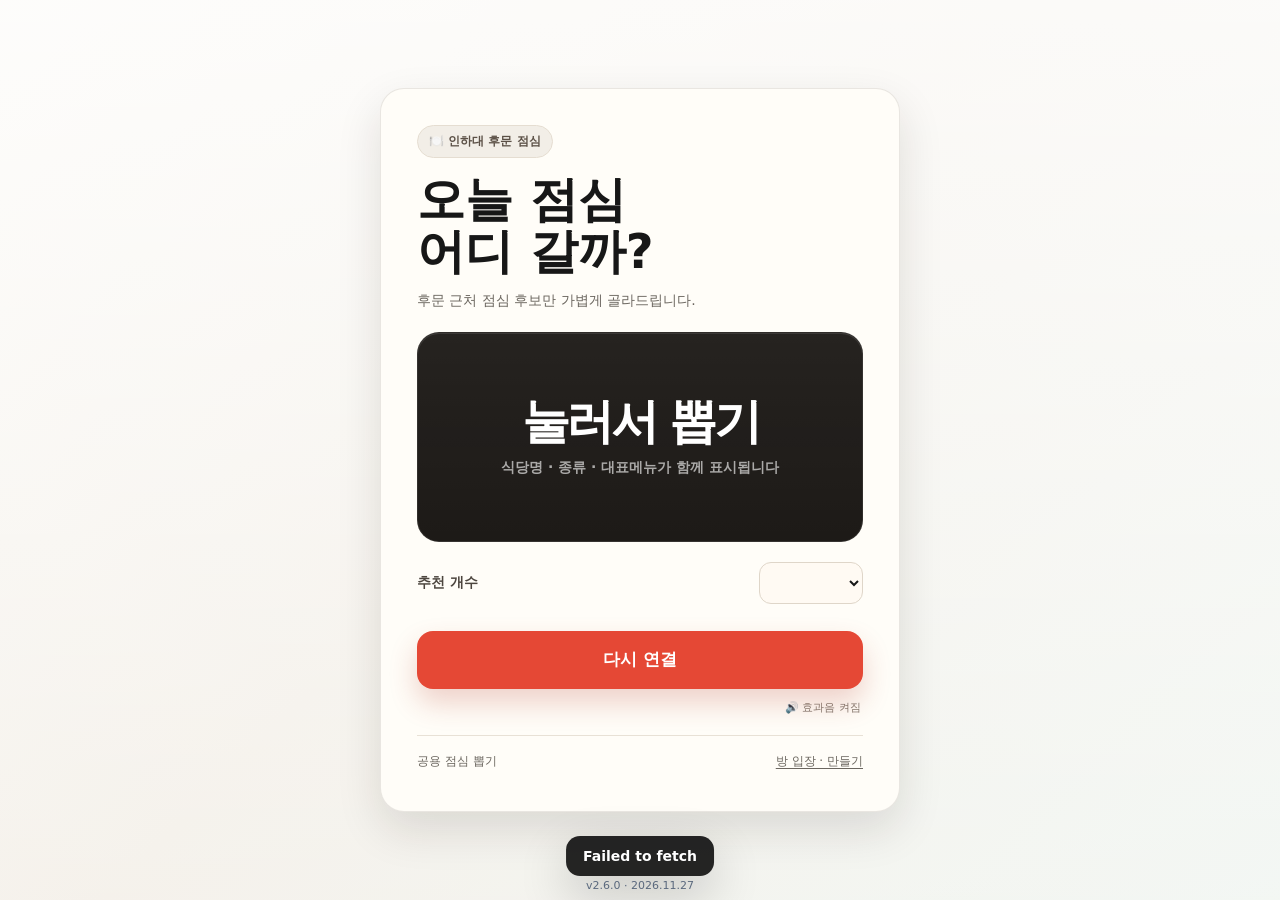
<file: index.html>
<!DOCTYPE html>
<html lang="ko">
<head>
  <meta charset="UTF-8" />
  <meta name="viewport" content="width=device-width, initial-scale=1.0" />
  <title>인하대 후문 점심 뽑기</title>
  <link rel="stylesheet" href="./assets/jackpot.css">
  <style>
    :root {
      --bg: #f8fafc;
      --card: rgba(255, 255, 255, 0.92);
      --ink: #111827;
      --muted: #64748b;
      --line: #e2e8f0;
      --accent: #6366f1;
      --accent-dark: #4f46e5;
      --accent-soft: #eef2ff;
      --green: #10b981;
      --black: #111827;
      --shadow: 0 26px 80px rgba(15, 23, 42, 0.13);
      --radius: 32px;
    }

    * {
      box-sizing: border-box;
    }

    body {
      margin: 0;
      min-height: 100vh;
      font-family: "Pretendard", "Noto Sans KR", "Apple SD Gothic Neo", system-ui, -apple-system, sans-serif;
      color: var(--ink);
      background:
        radial-gradient(circle at 12% 12%, rgba(99, 102, 241, 0.16), transparent 30%),
        radial-gradient(circle at 88% 14%, rgba(20, 184, 166, 0.14), transparent 28%),
        radial-gradient(circle at 50% 95%, rgba(244, 114, 182, 0.10), transparent 34%),
        linear-gradient(135deg, #ffffff 0%, var(--bg) 58%, #eef2ff 100%);
      display: grid;
      place-items: center;
      padding: 26px;
    }

    body.admin-page {
      display: block;
      padding: 34px;
    }

    button,
    select,
    textarea,
    input {
      font: inherit;
    }

    button {
      border: 0;
      cursor: pointer;
    }

    .user-app {
      width: min(560px, 100%);
    }

    .picker-card {
      position: relative;
      overflow: hidden;
      background: var(--card);
      border: 1px solid rgba(229, 220, 207, 0.9);
      border-radius: var(--radius);
      box-shadow: var(--shadow);
      backdrop-filter: blur(18px);
      padding: clamp(24px, 5vw, 42px);
    }

    .picker-card::before {
      content: "";
      position: absolute;
      width: 210px;
      height: 210px;
      right: -96px;
      top: -105px;
      border-radius: 999px;
      background: rgba(99, 102, 241, 0.10);
    }

    .picker-card::after {
      content: "";
      position: absolute;
      width: 150px;
      height: 150px;
      left: -82px;
      bottom: -82px;
      border-radius: 999px;
      background: rgba(20, 184, 166, 0.11);
    }

    .header {
      position: relative;
      z-index: 1;
      text-align: center;
      margin-bottom: 26px;
    }

    .badge {
      display: inline-flex;
      align-items: center;
      gap: 8px;
      padding: 8px 13px;
      margin-bottom: 18px;
      border-radius: 999px;
      background: var(--accent-soft);
      border: 1px solid #c7d2fe;
      color: #4338ca;
      font-size: 13px;
      font-weight: 850;
    }

    h1 {
      margin: 0;
      font-size: clamp(32px, 8vw, 52px);
      line-height: 1.03;
      letter-spacing: -0.07em;
    }

    .subtitle {
      max-width: 390px;
      margin: 13px auto 0;
      color: var(--muted);
      font-size: 15px;
      line-height: 1.6;
      word-break: keep-all;
    }

    .result-box {
      position: relative;
      z-index: 1;
      min-height: 238px;
      display: grid;
      place-items: center;
      border-radius: 28px;
      background:
        radial-gradient(circle at 82% 8%, rgba(99, 102, 241, .30), transparent 28%),
        radial-gradient(circle at 12% 92%, rgba(20, 184, 166, .20), transparent 32%),
        linear-gradient(145deg, #0f172a, #111827 52%, #1e1b4b);
      color: white;
      padding: 28px 22px;
      margin-bottom: 20px;
      overflow: hidden;
    }

    .result-box::before {
      content: "";
      position: absolute;
      inset: -120px;
      background: conic-gradient(from 90deg, transparent 0deg, rgba(255,255,255,.11) 46deg, transparent 92deg);
      animation: rotateLight 7s linear infinite;
    }

    @keyframes rotateLight {
      to { transform: rotate(360deg); }
    }

    .result-inner {
      position: relative;
      z-index: 1;
      width: 100%;
      text-align: center;
    }

    .placeholder {
      font-size: clamp(34px, 9vw, 58px);
      line-height: 1.05;
      font-weight: 950;
      letter-spacing: -0.07em;
      word-break: keep-all;
    }

    .placeholder-sub {
      margin-top: 13px;
      color: rgba(255, 255, 255, .66);
      font-size: 14px;
      font-weight: 750;
      word-break: keep-all;
    }

    .single-card {
      display: grid;
      gap: 12px;
      text-align: left;
    }

    .restaurant-name {
      font-size: clamp(32px, 7vw, 50px);
      line-height: 1.08;
      font-weight: 950;
      letter-spacing: -0.065em;
      text-align: center;
      word-break: keep-all;
    }

    .restaurant-meta {
      display: flex;
      flex-wrap: wrap;
      justify-content: center;
      gap: 8px;
      margin-top: 2px;
    }

    .pill {
      display: inline-flex;
      align-items: center;
      padding: 8px 11px;
      border-radius: 999px;
      background: rgba(255, 255, 255, .10);
      border: 1px solid rgba(255, 255, 255, .13);
      color: rgba(255, 255, 255, .82);
      font-size: 12px;
      font-weight: 850;
      word-break: keep-all;
    }

    .menu-line {
      margin-top: 6px;
      padding: 14px 16px;
      border-radius: 18px;
      background: rgba(255, 255, 255, .08);
      border: 1px solid rgba(255, 255, 255, .10);
      color: rgba(255, 255, 255, .78);
      text-align: center;
      line-height: 1.5;
      font-size: 15px;
      font-weight: 800;
      word-break: keep-all;
    }

    .multi-list {
      display: grid;
      gap: 10px;
      width: 100%;
    }

    .multi-item {
      display: grid;
      grid-template-columns: 30px 1fr;
      gap: 10px;
      align-items: start;
      padding: 12px 14px;
      border-radius: 17px;
      background: rgba(255,255,255,.09);
      border: 1px solid rgba(255,255,255,.10);
      text-align: left;
      animation: resultEnter .24s ease both;
    }

    .index {
      width: 30px;
      height: 30px;
      display: grid;
      place-items: center;
      border-radius: 10px;
      background: rgba(99, 102, 241, .96);
      font-size: 13px;
      font-weight: 950;
    }

    .multi-name {
      font-size: 19px;
      line-height: 1.2;
      font-weight: 950;
      letter-spacing: -0.04em;
      word-break: keep-all;
    }

    .multi-detail {
      margin-top: 4px;
      color: rgba(255,255,255,.68);
      font-size: 12px;
      line-height: 1.45;
      font-weight: 750;
      word-break: keep-all;
    }

    @keyframes resultEnter {
      from { opacity: 0; transform: translateY(8px); }
      to { opacity: 1; transform: translateY(0); }
    }

    .rolling .placeholder,
    .rolling .single-card,
    .rolling .multi-item {
      animation: shake .08s infinite alternate;
    }

    @keyframes shake {
      from { transform: translateY(-1px) rotate(-.2deg); }
      to { transform: translateY(1px) rotate(.2deg); }
    }

    .controls {
      position: relative;
      z-index: 1;
      display: grid;
      gap: 16px;
      margin-bottom: 18px;
    }

    .row {
      display: flex;
      justify-content: space-between;
      align-items: center;
      gap: 14px;
    }

    .label {
      color: #4d463e;
      font-size: 14px;
      font-weight: 850;
      white-space: nowrap;
    }

    .count-select {
      width: 104px;
      height: 42px;
      border-radius: 14px;
      border: 1px solid var(--line);
      background: white;
      padding: 0 12px;
      color: var(--ink);
      font-weight: 850;
      outline: none;
    }

    .chips {
      display: flex;
      flex-wrap: wrap;
      justify-content: center;
      gap: 8px;
    }

    .chip {
      padding: 9px 13px;
      border-radius: 999px;
      background: white;
      border: 1px solid var(--line);
      color: #5f574f;
      font-size: 13px;
      font-weight: 850;
      transition: transform .14s ease, background .14s ease, color .14s ease, border-color .14s ease;
    }

    .chip:hover {
      transform: translateY(-1px);
    }

    .chip.active {
      background: var(--black);
      border-color: var(--black);
      color: white;
    }

    .chip.all {
      color: var(--accent-dark);
      background: var(--accent-soft);
      border-color: #c7d2fe;
    }

    .chip.all.active {
      color: white;
      background: var(--accent);
      border-color: var(--accent);
    }

    .pick-button {
      position: relative;
      z-index: 1;
      width: 100%;
      height: 62px;
      border-radius: 21px;
      background: var(--accent);
      color: white;
      font-size: 18px;
      font-weight: 950;
      letter-spacing: -0.03em;
      box-shadow: 0 18px 34px rgba(255, 107, 53, .28);
      transition: transform .14s ease, box-shadow .14s ease, background .14s ease;
    }

    .pick-button:hover {
      transform: translateY(-2px);
      background: var(--accent-dark);
      box-shadow: 0 22px 40px rgba(255, 107, 53, .34);
    }

    .pick-button:active {
      transform: translateY(1px);
    }

    .admin-hint {
      position: relative;
      z-index: 1;
      margin-top: 18px;
      text-align: center;
      color: #9b948c;
      font-size: 12px;
      line-height: 1.55;
    }

    .admin-hint code {
      background: rgba(255,255,255,.72);
      border: 1px solid var(--line);
      border-radius: 7px;
      padding: 2px 5px;
      color: #6a5d51;
    }

    .toast {
      position: fixed;
      left: 50%;
      bottom: 24px;
      transform: translateX(-50%) translateY(100px);
      background: rgba(21,21,21,.94);
      color: white;
      padding: 12px 17px;
      border-radius: 999px;
      font-size: 14px;
      font-weight: 850;
      box-shadow: 0 18px 50px rgba(0,0,0,.20);
      transition: transform .22s ease;
      z-index: 100;
    }

    .toast.show {
      transform: translateX(-50%) translateY(0);
    }

    .confetti {
      position: fixed;
      top: -18px;
      width: 8px;
      height: 13px;
      border-radius: 3px;
      pointer-events: none;
      animation: fall linear forwards;
      z-index: 80;
    }

    @keyframes fall {
      to { transform: translateY(105vh) rotate(720deg); opacity: .22; }
    }

    /* Admin */
    .admin-layout {
      width: min(1120px, 100%);
      margin: 0 auto;
      display: none;
    }

    body.admin-page .admin-layout {
      display: block;
    }

    body.admin-page .user-app {
      display: none;
    }

    .admin-header {
      display: flex;
      align-items: end;
      justify-content: space-between;
      gap: 20px;
      margin-bottom: 22px;
    }

    .admin-title h1 {
      font-size: clamp(34px, 5vw, 56px);
    }

    .admin-title p {
      margin: 12px 0 0;
      color: var(--muted);
      line-height: 1.6;
      word-break: keep-all;
    }

    .view-link {
      display: inline-flex;
      align-items: center;
      justify-content: center;
      height: 46px;
      padding: 0 18px;
      border-radius: 999px;
      text-decoration: none;
      color: white;
      background: var(--black);
      font-size: 14px;
      font-weight: 900;
      white-space: nowrap;
    }

    .admin-grid {
      display: grid;
      grid-template-columns: 1fr 360px;
      gap: 20px;
      align-items: start;
    }

    .admin-card {
      background: rgba(255,253,248,.9);
      border: 1px solid rgba(229, 220, 207, .9);
      border-radius: 28px;
      box-shadow: var(--shadow);
      padding: 24px;
      backdrop-filter: blur(18px);
    }

    .admin-card h2 {
      margin: 0 0 14px;
      font-size: 20px;
      letter-spacing: -0.04em;
    }

    textarea {
      width: 100%;
      min-height: 560px;
      resize: vertical;
      border: 1px solid var(--line);
      border-radius: 22px;
      background: white;
      padding: 16px;
      color: #3a342e;
      line-height: 1.58;
      outline: none;
      font-size: 14px;
    }

    textarea:focus {
      border-color: #818cf8;
      box-shadow: 0 0 0 4px rgba(255, 107, 53, .12);
    }

    .restaurant-table-wrap {
      width: 100%;
      max-height: 610px;
      overflow: auto;
      border: 1px solid var(--line);
      border-radius: 18px;
      background: #fffaf3;
    }

    .restaurant-table {
      width: 100%;
      min-width: 760px;
      border-collapse: separate;
      border-spacing: 0;
      table-layout: fixed;
    }

    .restaurant-table col:nth-child(1) { width: 24%; }
    .restaurant-table col:nth-child(2) { width: 18%; }
    .restaurant-table col:nth-child(3) { width: 35%; }
    .restaurant-table col:nth-child(4) { width: 12%; }
    .restaurant-table col:nth-child(5) { width: 11%; }

    .restaurant-table th {
      position: sticky;
      top: 0;
      z-index: 2;
      padding: 12px 10px;
      background: #f3ede3;
      border-bottom: 1px solid #e3d8ca;
      color: #62574c;
      font-size: 12px;
      font-weight: 900;
      text-align: left;
      white-space: nowrap;
    }

    .restaurant-table th:first-child {
      padding-left: 14px;
    }

    .restaurant-table td {
      padding: 9px 8px;
      border-bottom: 1px solid rgba(223, 214, 201, .72);
      vertical-align: middle;
    }

    .restaurant-table tr:last-child td {
      border-bottom: 0;
    }

    .restaurant-table td:first-child {
      padding-left: 14px;
    }

    .restaurant-cell-input,
    .restaurant-priority-select {
      width: 100%;
      height: 38px;
      border: 1px solid transparent;
      border-radius: 0;
      background: transparent;
      color: var(--ink);
      outline: none;
      padding: 0 10px;
      font-size: 13px;
      font-weight: 750;
    }

    .restaurant-cell-input:focus,
    .restaurant-priority-select:focus {
      border-color: transparent;
      border-bottom-color: #e54835;
      background: rgba(255,255,255,.42);
      box-shadow: none;
    }

    .restaurant-priority-select {
      padding-right: 6px;
      font-weight: 900;
    }

    .restaurant-cell-input::placeholder {
      color: rgba(107, 102, 95, .48);
    }

    .row-delete-button {
      width: 38px;
      height: 38px;
      display: grid;
      place-items: center;
      border-radius: 10px;
      background: transparent;
      color: #9b2f24;
      border: 1px solid transparent;
      font-size: 18px;
      line-height: 1;
    }

    .row-delete-button:hover {
      background: #fff0ec;
      border-color: #f3c5bd;
    }

    .admin-toolbar {
      display: flex;
      justify-content: flex-end;
      margin: 0 0 12px;
    }

    .admin-note {
      margin: 10px 0 16px;
      color: var(--muted);
      font-size: 13px;
      line-height: 1.6;
    }

    .admin-actions {
      display: grid;
      grid-template-columns: 1fr 1fr;
      gap: 10px;
      margin-top: 14px;
    }

    .admin-button {
      height: 48px;
      border-radius: 16px;
      font-weight: 950;
      background: white;
      color: #3c3834;
      border: 1px solid var(--line);
    }

    .admin-button.primary {
      background: var(--green);
      border-color: var(--green);
      color: white;
    }

    .admin-button.danger {
      color: #b42318;
    }

    .admin-button.secondary {
      width: auto;
      height: 42px;
      padding: 0 14px;
      border-radius: 13px;
      background: #171717;
      color: white;
      font-size: 13px;
    }

    .stat-list {
      display: grid;
      gap: 10px;
    }

    .stat {
      display: flex;
      justify-content: space-between;
      align-items: center;
      gap: 12px;
      padding: 14px;
      background: white;
      border: 1px solid var(--line);
      border-radius: 18px;
      font-size: 14px;
    }

    .stat b {
      font-size: 18px;
    }

    .type-list {
      margin-top: 16px;
      display: flex;
      flex-wrap: wrap;
      gap: 8px;
    }


    .setting-box {
      margin-top: 18px;
      padding: 16px;
      border-radius: 20px;
      background: white;
      border: 1px solid var(--line);
    }

    .setting-title {
      margin: 0 0 8px;
      font-size: 15px;
      font-weight: 950;
      letter-spacing: -0.03em;
    }

    .setting-desc {
      margin: 0 0 12px;
      color: var(--muted);
      font-size: 12px;
      line-height: 1.55;
      word-break: keep-all;
    }

    .setting-row {
      display: grid;
      grid-template-columns: 1fr 86px;
      gap: 10px;
      align-items: center;
    }

    .setting-row input[type="range"] {
      width: 100%;
      accent-color: var(--accent);
    }

    .boost-input {
      width: 86px;
      height: 40px;
      border-radius: 13px;
      border: 1px solid var(--line);
      padding: 0 10px;
      text-align: center;
      font-weight: 900;
      outline: none;
      background: #fffdf8;
      color: var(--ink);
    }


    .admin-code-row {
      display: grid;
      grid-template-columns: 1fr auto;
      gap: 10px;
      margin-top: 12px;
    }

    .admin-code-input {
      width: 100%;
      height: 42px;
      border-radius: 14px;
      border: 1px solid var(--line);
      padding: 0 12px;
      outline: none;
      font-weight: 850;
      background: #fffdf8;
      color: var(--ink);
    }

    .admin-code-button {
      height: 42px;
      padding: 0 14px;
      border-radius: 14px;
      background: var(--black);
      color: white;
      font-size: 13px;
      font-weight: 900;
      white-space: nowrap;
    }

    .admin-url-preview {
      margin-top: 10px;
      padding: 10px 12px;
      border-radius: 14px;
      background: #fbf7f0;
      border: 1px solid #eee3d5;
      color: #5a5148;
      font-size: 12px;
      line-height: 1.45;
      word-break: break-all;
      font-weight: 750;
    }

    .preview-table {
      display: grid;
      gap: 8px;
      margin-top: 12px;
      font-size: 12px;
      color: #514a43;
    }

    .preview-row {
      display: flex;
      justify-content: space-between;
      gap: 10px;
      padding: 8px 10px;
      border-radius: 12px;
      background: #fbf7f0;
      border: 1px solid #eee3d5;
      font-weight: 800;
    }

    .type-list span {
      padding: 8px 11px;
      border-radius: 999px;
      background: var(--accent-soft);
      border: 1px solid #c7d2fe;
      color: #4338ca;
      font-size: 12px;
      font-weight: 850;
    }


    .result-box.final-reveal {
      animation: finalPop .46s cubic-bezier(.18, 1.45, .35, 1) both;
    }

    @keyframes finalPop {
      0% { transform: scale(.982); box-shadow: 0 0 0 rgba(99,102,241,0); }
      45% { transform: scale(1.018); box-shadow: 0 0 0 8px rgba(99,102,241,.16); }
      100% { transform: scale(1); box-shadow: none; }
    }

    .fakeout-wrap {
      width: 100%;
      display: grid;
      gap: 13px;
      text-align: center;
    }

    .fakeout-label {
      width: fit-content;
      margin: 0 auto;
      padding: 7px 11px;
      border-radius: 999px;
      background: rgba(255,255,255,.10);
      border: 1px solid rgba(255,255,255,.12);
      color: rgba(255,255,255,.74);
      font-size: 12px;
      font-weight: 950;
      letter-spacing: -.01em;
    }

    .fakeout-label.hot {
      background: rgba(99,102,241,.96);
      border-color: rgba(99,102,241,.96);
      color: white;
    }

    .fakeout-name {
      min-height: 68px;
      display: grid;
      place-items: center;
      font-size: clamp(31px, 8vw, 56px);
      line-height: 1.06;
      font-weight: 950;
      letter-spacing: -0.07em;
      word-break: keep-all;
      text-shadow: 0 8px 30px rgba(0,0,0,.38);
    }

    .fakeout-name.rolling-name {
      animation: tenseBlink .11s infinite alternate;
    }

    .fakeout-name.locked {
      animation: softLock .38s cubic-bezier(.18, 1.35, .35, 1) both;
    }

    .fakeout-name.swapped {
      animation: swapShock .30s ease both;
    }

    @keyframes tenseBlink {
      from { opacity: .72; transform: translateY(-1px) scale(.994); filter: blur(.25px); }
      to { opacity: 1; transform: translateY(1px) scale(1.004); filter: blur(0); }
    }

    @keyframes softLock {
      from { transform: scale(.94); opacity: .35; }
      to { transform: scale(1); opacity: 1; }
    }

    @keyframes swapShock {
      0% { transform: translateX(0) scale(1); opacity: 1; }
      32% { transform: translateX(-10px) rotate(-1.2deg); opacity: .35; }
      66% { transform: translateX(10px) rotate(1.2deg); opacity: .55; }
      100% { transform: translateX(0) scale(1); opacity: 1; }
    }

    .fakeout-sub {
      color: rgba(255,255,255,.70);
      font-size: 14px;
      line-height: 1.45;
      font-weight: 800;
      word-break: keep-all;
    }

    .odds-row {
      width: min(330px, 100%);
      display: grid;
      grid-template-columns: 1fr auto;
      gap: 10px;
      align-items: center;
      margin: 0 auto;
    }

    .odds-track {
      height: 9px;
      border-radius: 999px;
      background: rgba(255,255,255,.12);
      overflow: hidden;
      border: 1px solid rgba(255,255,255,.08);
    }

    .odds-bar {
      height: 100%;
      width: var(--progress, 0%);
      border-radius: 999px;
      background: linear-gradient(90deg, #6366f1, #14b8a6, #f472b6);
      transition: width .15s ease;
    }

    .odds-text {
      min-width: 46px;
      text-align: right;
      color: rgba(255,255,255,.72);
      font-size: 12px;
      font-weight: 950;
    }

    .candidate-strip {
      display: flex;
      flex-wrap: wrap;
      justify-content: center;
      gap: 7px;
      margin-top: 1px;
    }

    .candidate-chip {
      padding: 7px 9px;
      border-radius: 999px;
      background: rgba(255,255,255,.09);
      border: 1px solid rgba(255,255,255,.11);
      color: rgba(255,255,255,.70);
      font-size: 11px;
      font-weight: 850;
    }

    .candidate-chip.active {
      background: rgba(99,102,241,.95);
      border-color: rgba(99,102,241,.95);
      color: white;
    }

    .final-label {
      display: inline-flex;
      justify-content: center;
      align-items: center;
      width: fit-content;
      margin: 0 auto 10px;
      padding: 7px 11px;
      border-radius: 999px;
      background: rgba(99,102,241,.95);
      color: white;
      font-size: 12px;
      font-weight: 950;
      letter-spacing: -.01em;
    }


    .slot-machine {
      width: 100%;
      display: grid;
      gap: 12px;
    }

    .slot-guide {
      width: fit-content;
      margin: 0 auto 4px;
      padding: 7px 11px;
      border-radius: 999px;
      background: rgba(255,255,255,.10);
      border: 1px solid rgba(255,255,255,.12);
      color: rgba(255,255,255,.76);
      font-size: 12px;
      font-weight: 950;
      letter-spacing: -.01em;
    }

    .slot-window {
      position: relative;
      height: 74px;
      border-radius: 22px;
      overflow: hidden;
      background: rgba(255,255,255,.10);
      border: 0;
      box-shadow:
        inset 0 18px 28px rgba(15,23,42,.18),
        inset 0 -18px 28px rgba(15,23,42,.18),
        0 14px 34px rgba(15,23,42,.12);
    }

    .slot-window::before,
    .slot-window::after {
      content: "";
      position: absolute;
      left: 0;
      right: 0;
      height: 22px;
      z-index: 3;
      pointer-events: none;
    }

    .slot-window::before {
      top: 0;
      background: linear-gradient(180deg, rgba(15,23,42,.86), transparent);
    }

    .slot-window::after {
      bottom: 0;
      background: linear-gradient(0deg, rgba(15,23,42,.86), transparent);
    }

    .slot-center-line {
      display: none;
    }

    .slot-track {
      position: relative;
      z-index: 2;
      will-change: transform;
      transform: translateY(0);
    }

    .slot-item {
      height: 74px;
      display: grid;
      place-items: center;
      padding: 0 18px;
      color: rgba(255,255,255,.92);
      font-size: clamp(25px, 6.5vw, 42px);
      line-height: 1.05;
      font-weight: 950;
      letter-spacing: -0.06em;
      text-align: center;
      word-break: keep-all;
      text-shadow: 0 8px 26px rgba(0,0,0,.34);
    }

    .slot-detail {
      min-height: 49px;
      display: grid;
      place-items: center;
      padding: 11px 14px;
      border-radius: 18px;
      background: rgba(255,255,255,.08);
      border: 1px solid rgba(255,255,255,.10);
      color: rgba(255,255,255,.75);
      font-size: 13px;
      line-height: 1.45;
      font-weight: 800;
      text-align: center;
      word-break: keep-all;
    }

    .slot-list {
      display: grid;
      gap: 10px;
      width: 100%;
    }

    .slot-mini {
      display: grid;
      grid-template-columns: 30px 1fr;
      gap: 10px;
      align-items: center;
    }

    .slot-mini-index {
      width: 30px;
      height: 30px;
      display: grid;
      place-items: center;
      border-radius: 10px;
      background: rgba(99,102,241,.96);
      color: white;
      font-size: 13px;
      font-weight: 950;
      z-index: 5;
    }

    .slot-mini .slot-window {
      height: 58px;
      border-radius: 18px;
    }

    .slot-mini .slot-item {
      height: 58px;
      font-size: clamp(18px, 5vw, 27px);
      justify-content: start;
      text-align: left;
      padding: 0 14px;
    }

    .slot-mini-detail {
      grid-column: 2 / 3;
      margin-top: -5px;
      color: rgba(255,255,255,.64);
      font-size: 12px;
      font-weight: 750;
      line-height: 1.35;
      word-break: keep-all;
    }

    .slot-status {
      color: rgba(255,255,255,.66);
      font-size: 13px;
      font-weight: 850;
      text-align: center;
      word-break: keep-all;
    }

    .slot-bump {
      animation: slotBump .34s cubic-bezier(.18, 1.45, .35, 1) both;
    }

    @keyframes slotBump {
      0% { transform: scale(.992); }
      46% { transform: scale(1.012); }
      100% { transform: scale(1); }
    }


    .slot-status:empty,
    .slot-detail:empty,
    .slot-mini-detail:empty {
      display: none;
    }


    .cat-stage {
      position: absolute;
      inset: 0;
      overflow: hidden;
      pointer-events: none;
      z-index: 10;
    }

    .cat {
      position: absolute;
      left: -92px;
      top: 48%;
      transform: translateY(-50%);
      width: 74px;
      height: 54px;
      border-radius: 30px 32px 24px 24px;
      background: #f8fafc;
      box-shadow: 0 12px 26px rgba(15,23,42,.24);
      animation: catDash 1.35s ease-in-out forwards;
    }

    .cat::before,
    .cat::after {
      content: "";
      position: absolute;
      top: -13px;
      width: 22px;
      height: 22px;
      background: #f8fafc;
      clip-path: polygon(50% 0, 0 100%, 100% 100%);
    }

    .cat::before {
      left: 12px;
      transform: rotate(-12deg);
    }

    .cat::after {
      right: 12px;
      transform: rotate(12deg);
    }

    .cat-face {
      position: absolute;
      inset: 0;
    }

    .cat-face::before,
    .cat-face::after {
      content: "";
      position: absolute;
      top: 21px;
      width: 6px;
      height: 6px;
      border-radius: 999px;
      background: #111827;
    }

    .cat-face::before {
      left: 24px;
    }

    .cat-face::after {
      right: 24px;
    }

    .cat-mouth {
      position: absolute;
      left: 50%;
      top: 31px;
      width: 12px;
      height: 7px;
      border-bottom: 2px solid #111827;
      border-radius: 0 0 12px 12px;
      transform: translateX(-50%);
    }

    .cat-paw {
      position: absolute;
      right: -13px;
      top: 25px;
      width: 23px;
      height: 14px;
      border-radius: 999px;
      background: #f8fafc;
      transform-origin: left center;
      animation: pawTap .38s ease-in-out .58s 2;
    }

    .cat-tail {
      position: absolute;
      left: -18px;
      top: 18px;
      width: 28px;
      height: 10px;
      border-radius: 999px;
      background: #f8fafc;
      transform: rotate(20deg);
    }

    @keyframes catDash {
      0% { transform: translate(-10px, -50%) rotate(0deg); opacity: 0; }
      12% { opacity: 1; }
      45% { transform: translate(calc(50vw - 80px), -50%) rotate(-2deg); }
      64% { transform: translate(calc(50vw - 52px), -50%) rotate(2deg); }
      100% { transform: translate(calc(100vw + 110px), -50%) rotate(0deg); opacity: 0; }
    }

    @keyframes pawTap {
      0%, 100% { transform: rotate(0deg); }
      50% { transform: rotate(-26deg) translateX(7px); }
    }

    .slot-window.slot-nudge {
      animation: slotNudge .36s ease both;
    }

    @keyframes slotNudge {
      0% { transform: translateX(0); filter: brightness(1); }
      35% { transform: translateX(8px); filter: brightness(1.18); }
      100% { transform: translateX(0); filter: brightness(1); }
    }

    .admin-percent-row {
      display: grid;
      grid-template-columns: 1fr 78px;
      gap: 10px;
      align-items: center;
      margin-top: 12px;
    }

    .admin-percent-row input[type="range"] {
      width: 100%;
      accent-color: var(--accent);
    }

    .percent-input {
      width: 78px;
      height: 40px;
      border-radius: 13px;
      border: 1px solid var(--line);
      padding: 0 9px;
      text-align: center;
      font-weight: 900;
      outline: none;
      background: #fff;
      color: var(--ink);
    }

    .prob-row {
      display: flex;
      justify-content: space-between;
      gap: 10px;
      margin-top: 10px;
      padding: 9px 10px;
      border-radius: 13px;
      background: #f8fafc;
      border: 1px solid #e2e8f0;
      color: #475569;
      font-size: 12px;
      font-weight: 850;
    }

    /* Design refresh */
    :root {
      --bg: #f4f1ec;
      --card: #fffdf8;
      --ink: #171717;
      --muted: #6b665f;
      --line: #e8e1d6;
      --accent: #e54835;
      --accent-dark: #c93524;
      --accent-soft: #fff0ec;
      --green: #0f8f6a;
      --black: #171717;
      --shadow: 0 18px 45px rgba(32, 24, 18, 0.12);
      --radius: 24px;
    }

    body {
      background:
        linear-gradient(180deg, rgba(255,255,255,.76), rgba(255,255,255,.32)),
        linear-gradient(135deg, #f8f5ef 0%, #f0ebe2 46%, #edf3ee 100%);
      padding: 28px;
    }

    body.admin-page {
      background:
        linear-gradient(180deg, rgba(255,255,255,.78), rgba(255,255,255,.3)),
        linear-gradient(135deg, #f8f5ef 0%, #f2eee7 58%, #edf4f1 100%);
    }

    .user-app {
      width: min(520px, 100%);
    }

    .picker-card,
    .admin-card {
      background: var(--card);
      border: 1px solid rgba(40, 32, 24, .10);
      border-radius: var(--radius);
      box-shadow: var(--shadow);
      backdrop-filter: none;
    }

    .picker-card {
      padding: clamp(22px, 4.5vw, 36px);
    }

    .controls {
      gap: 13px;
      margin-bottom: 14px;
    }

    .picker-card::before,
    .picker-card::after,
    .result-box::before {
      display: none;
    }

    .header {
      text-align: left;
      margin-bottom: 20px;
    }

    .badge {
      margin-bottom: 16px;
      padding: 7px 11px;
      border-radius: 999px;
      background: #f2eee7;
      border-color: #e5ddd1;
      color: #5b5046;
      font-size: 12px;
      font-weight: 800;
    }

    h1,
    .admin-title h1,
    .restaurant-name,
    .multi-name,
    .fakeout-name,
    .slot-item,
    .pick-button,
    .setting-title,
    .final-label,
    .fakeout-label,
    .slot-guide {
      letter-spacing: 0;
    }

    h1 {
      font-size: clamp(34px, 7vw, 48px);
      line-height: 1.08;
      font-weight: 900;
    }

    .subtitle {
      max-width: 360px;
      margin: 12px 0 0;
      font-size: 14px;
      line-height: 1.55;
    }

    .result-box {
      min-height: 210px;
      border-radius: 22px;
      background:
        linear-gradient(180deg, rgba(255,255,255,.04), rgba(255,255,255,0)),
        #1d1a17;
      border: 1px solid rgba(255,255,255,.08);
      box-shadow: inset 0 1px 0 rgba(255,255,255,.10);
      padding: 24px 20px;
    }

    .placeholder {
      font-size: clamp(31px, 8vw, 48px);
      font-weight: 900;
    }

    .placeholder-sub,
    .slot-status,
    .fakeout-sub {
      color: rgba(255, 255, 255, .62);
      font-weight: 700;
    }

    .restaurant-name {
      font-size: clamp(30px, 6.2vw, 44px);
      font-weight: 900;
    }

    .pill,
    .menu-line,
    .multi-item,
    .slot-detail,
    .slot-window,
    .candidate-chip,
    .fakeout-label,
    .slot-guide {
      background: rgba(255,255,255,.07);
      border: 1px solid rgba(255,255,255,.11);
      box-shadow: none;
    }

    .menu-line,
    .slot-detail {
      border-radius: 14px;
      color: rgba(255,255,255,.72);
      font-weight: 750;
    }

    .slot-window {
      border-radius: 16px;
      background: rgba(255,255,255,.08);
      box-shadow: inset 0 12px 20px rgba(0,0,0,.22);
    }

    .slot-window::before {
      background: linear-gradient(180deg, rgba(29,26,23,.88), transparent);
    }

    .slot-window::after {
      background: linear-gradient(0deg, rgba(29,26,23,.88), transparent);
    }

    .slot-item {
      color: rgba(255,255,255,.94);
      font-size: clamp(25px, 6vw, 38px);
      font-weight: 900;
      text-shadow: none;
    }

    .index,
    .slot-mini-index,
    .final-label,
    .fakeout-label.hot,
    .candidate-chip.active {
      background: var(--accent);
      border-color: var(--accent);
      color: white;
    }

    .label {
      color: #4c453e;
      font-weight: 800;
    }

    .count-select,
    textarea,
    .boost-input,
    .admin-code-input,
    .percent-input {
      background: #fffaf3;
      border-color: #dfd6c9;
      border-radius: 12px;
    }

    .chips {
      justify-content: flex-start;
      gap: 7px;
    }

    .chip {
      padding: 8px 11px;
      background: #fffaf3;
      border-color: #dfd6c9;
      color: #5b5046;
      font-size: 12px;
      font-weight: 800;
      box-shadow: 0 1px 0 rgba(255,255,255,.75);
    }

    .chip.active,
    .chip.all.active {
      background: var(--black);
      border-color: var(--black);
      color: white;
    }

    .chip.all {
      color: var(--accent-dark);
      background: var(--accent-soft);
      border-color: #f3c5bd;
    }

    .pick-button {
      height: 58px;
      border-radius: 16px;
      background: var(--accent);
      font-size: 17px;
      font-weight: 900;
      box-shadow: 0 14px 28px rgba(176, 55, 38, .22);
    }

    .pick-button:hover {
      background: var(--accent-dark);
      box-shadow: 0 16px 30px rgba(176, 55, 38, .26);
    }

    .toast {
      background: rgba(23,23,23,.94);
      border-radius: 14px;
      font-weight: 800;
    }

    .admin-header {
      align-items: flex-start;
      margin-bottom: 20px;
    }

    .admin-title h1 {
      font-size: clamp(34px, 5vw, 50px);
      line-height: 1.08;
    }

    .admin-card {
      border-radius: 22px;
      padding: 22px;
    }

    .view-link,
    .admin-code-button {
      background: var(--black);
      border-radius: 14px;
    }

    .admin-button {
      border-radius: 13px;
      background: #fffaf3;
      color: #39332d;
    }

    .admin-button.primary {
      background: var(--green);
      border-color: var(--green);
    }

    .stat,
    .setting-box,
    .preview-row,
    .prob-row,
    .admin-url-preview {
      background: #fffaf3;
      border-color: #e5ddd1;
      border-radius: 14px;
    }

    .type-list span {
      background: var(--accent-soft);
      border-color: #f3c5bd;
      color: var(--accent-dark);
    }

    .setting-row input[type="range"],
    .admin-percent-row input[type="range"] {
      accent-color: var(--accent);
    }

    .movement-control + .movement-control {
      margin-top: 12px;
    }

    .cat-watch-desc {
      margin-top: 14px;
    }

    .movement-control .prob-row {
      margin-top: 0;
      margin-bottom: 8px;
    }

    .detail-reveal {
      animation: detailSlideIn .24s ease both;
    }

    @keyframes detailSlideIn {
      from { opacity: 0; transform: translateY(7px); }
      to { opacity: 1; transform: translateY(0); }
    }

    .cat-stage {
      overflow: visible;
    }

    .cat {
      position: absolute;
      left: auto;
      right: -148px;
      top: 50%;
      width: 142px;
      height: 92px;
      background: transparent;
      border-radius: 0;
      box-shadow: none;
      transform: translateY(-50%);
      animation: catKnockIn 1.78s cubic-bezier(.2,.82,.18,1) forwards;
    }

    .cat::before,
    .cat::after {
      display: none;
    }

    .cat-body {
      position: absolute;
      right: 16px;
      bottom: 10px;
      width: 86px;
      height: 45px;
      border-radius: 999px 999px 24px 30px;
      background: #f4eee5;
      box-shadow: inset -10px -8px 0 rgba(172, 134, 98, .16), 0 13px 24px rgba(0,0,0,.18);
    }

    .cat-head {
      position: absolute;
      left: 22px;
      top: 13px;
      width: 62px;
      height: 52px;
      border-radius: 25px 25px 22px 22px;
      background: #f4eee5;
      box-shadow: inset -8px -7px 0 rgba(172, 134, 98, .14);
    }

    .cat-head::before,
    .cat-head::after {
      content: "";
      position: absolute;
      top: -15px;
      width: 24px;
      height: 24px;
      background: #f4eee5;
      clip-path: polygon(50% 0, 0 100%, 100% 100%);
    }

    .cat-head::before {
      left: 6px;
      transform: rotate(-14deg);
    }

    .cat-head::after {
      right: 6px;
      transform: rotate(14deg);
    }

    .cat-face::before,
    .cat-face::after {
      top: 33px;
      width: 6px;
      height: 8px;
      background: #1f1b18;
      z-index: 2;
    }

    .cat-face::before {
      left: 42px;
    }

    .cat-face::after {
      right: 72px;
    }

    .cat-mouth {
      left: 53px;
      top: 44px;
      width: 10px;
      height: 6px;
      border-color: #1f1b18;
      z-index: 2;
    }

    .cat-whisker {
      position: absolute;
      top: 42px;
      width: 25px;
      height: 1px;
      background: rgba(31, 27, 24, .58);
      z-index: 3;
    }

    .cat-whisker.left {
      left: 17px;
      transform: rotate(9deg);
    }

    .cat-whisker.right {
      left: 63px;
      transform: rotate(-9deg);
    }

    .cat-paw {
      right: auto;
      left: 0;
      top: 51px;
      width: 48px;
      height: 17px;
      border-radius: 999px;
      background: #f4eee5;
      transform-origin: right center;
      box-shadow: inset 0 -4px 0 rgba(172, 134, 98, .13);
      animation: pawSwat .52s cubic-bezier(.18,.92,.22,1.34) .72s 2;
      z-index: 4;
    }

    .cat-paw.back {
      left: 74px;
      top: 68px;
      width: 31px;
      height: 14px;
      opacity: .85;
      animation: none;
      z-index: 1;
    }

    .cat-tail {
      left: auto;
      right: 2px;
      top: 30px;
      width: 44px;
      height: 14px;
      border-radius: 999px;
      background: #f4eee5;
      transform: rotate(38deg);
      transform-origin: left center;
      animation: tailFlick .42s ease-in-out .45s 3;
      box-shadow: inset -7px -3px 0 rgba(172, 134, 98, .14);
    }

    .desk-item {
      position: absolute;
      left: -22px;
      top: 57px;
      width: 24px;
      height: 18px;
      border-radius: 5px;
      background: #e54835;
      box-shadow: 0 10px 18px rgba(0,0,0,.18);
      animation: deskItemFall 1.05s cubic-bezier(.22,.74,.24,1) .76s forwards;
      z-index: 2;
    }

    @keyframes catKnockIn {
      0% { transform: translate(0, -50%) scale(.56) rotate(0deg); opacity: 0; }
      16% { opacity: 1; }
      45% { transform: translate(-96px, -50%) scale(.56) rotate(-1deg); opacity: 1; }
      73% { transform: translate(-100px, -50%) scale(.56) rotate(1deg); opacity: 1; }
      100% { transform: translate(36px, -50%) scale(.56) rotate(0deg); opacity: 0; }
    }

    @keyframes pawSwat {
      0%, 100% { transform: rotate(4deg) translateX(0); }
      46% { transform: rotate(-10deg) translateX(-10px); }
      62% { transform: rotate(-6deg) translateX(-7px); }
    }

    @keyframes tailFlick {
      0%, 100% { transform: rotate(38deg); }
      50% { transform: rotate(22deg); }
    }

    @keyframes deskItemFall {
      0% { transform: translate(0, 0) rotate(0deg); opacity: 1; }
      45% { transform: translate(-20px, -7px) rotate(-18deg); opacity: 1; }
      100% { transform: translate(-86px, 78px) rotate(-92deg); opacity: 0; }
    }

    .cat {
      right: -116px;
      width: 132px;
      height: 88px;
      image-rendering: pixelated;
      animation: catKnockIn 1.72s steps(12, end) forwards;
      transform-origin: right center;
    }

    .cat-body,
    .cat-head,
    .cat-paw,
    .cat-tail,
    .desk-item {
      border-radius: 0;
      image-rendering: pixelated;
    }

    .cat-body {
      right: 14px;
      bottom: 14px;
      width: 72px;
      height: 36px;
      background: #f4a340;
      box-shadow:
        0 -8px 0 #f4a340,
        8px -8px 0 #f4a340,
        16px -8px 0 #f4a340,
        24px -8px 0 #f4a340,
        32px -8px 0 #d97a22,
        40px -8px 0 #f4a340,
        48px -8px 0 #f4a340,
        8px 36px 0 #d97a22,
        48px 36px 0 #d97a22,
        0 10px 18px rgba(0,0,0,.18);
    }

    .cat-head {
      left: 24px;
      top: 18px;
      width: 48px;
      height: 44px;
      background: #f4a340;
      box-shadow:
        0 -8px 0 #f4a340,
        8px -16px 0 #f4a340,
        16px -8px 0 #f4a340,
        24px -8px 0 #f4a340,
        32px -16px 0 #f4a340,
        40px -8px 0 #f4a340,
        8px 8px 0 #ffd08a,
        32px 8px 0 #ffd08a,
        0 10px 16px rgba(0,0,0,.12);
    }

    .cat-head::before,
    .cat-head::after {
      display: none;
    }

    .cat-face::before,
    .cat-face::after {
      top: 34px;
      width: 6px;
      height: 6px;
      border-radius: 0;
      background: #2a1f18;
    }

    .cat-face::before {
      left: 36px;
    }

    .cat-face::after {
      right: 74px;
    }

    .cat-mouth {
      left: 51px;
      top: 45px;
      width: 8px;
      height: 4px;
      border: 0;
      border-bottom: 4px solid #2a1f18;
      border-radius: 0;
    }

    .cat-whisker {
      height: 2px;
      background: #7a4a21;
    }

    .cat-whisker.left {
      left: 14px;
      top: 43px;
      width: 22px;
      transform: none;
      box-shadow: 2px 6px 0 #7a4a21;
    }

    .cat-whisker.right {
      left: 65px;
      top: 43px;
      width: 22px;
      transform: none;
      box-shadow: -2px 6px 0 #7a4a21;
    }

    .cat-paw {
      left: 24px;
      top: 55px;
      width: 28px;
      height: 14px;
      background: #f4a340;
      box-shadow:
        -8px 0 0 #f4a340,
        -16px 0 0 #ffd08a;
      animation: pawSwat .48s steps(5, end) .68s 2;
    }

    .cat-paw.back {
      left: 72px;
      top: 68px;
      width: 28px;
      height: 12px;
      background: #d97a22;
      box-shadow: 22px 0 0 #d97a22;
    }

    .cat-watch {
      animation-duration: 1.45s;
    }

    .cat-watch .cat-paw {
      animation: none;
      transform: rotate(4deg);
    }

    .cat-watch .cat-tail {
      animation-delay: .25s;
      animation-iteration-count: 2;
    }

    .cat-tail {
      right: 0;
      top: 24px;
      width: 36px;
      height: 12px;
      background: #f4a340;
      box-shadow:
        10px -10px 0 #f4a340,
        20px -10px 0 #d97a22,
        30px 0 0 #f4a340;
      transform: none;
      animation: tailFlick .42s steps(3, end) .45s 3;
    }

    .desk-item {
      left: -16px;
      top: 58px;
      width: 18px;
      height: 18px;
      background: #e54835;
      box-shadow:
        0 -4px 0 #ff705b,
        4px 0 0 #c93524,
        0 10px 14px rgba(0,0,0,.18);
      animation: deskItemFall 1s steps(8, end) .74s forwards;
    }

    @media (prefers-reduced-motion: reduce) {
      *,
      *::before,
      *::after {
        animation-duration: .01ms !important;
        animation-iteration-count: 1 !important;
        scroll-behavior: auto !important;
        transition-duration: .01ms !important;
      }
    }

    @media (max-width: 850px) {
      body,
      body.admin-page {
        padding: 18px;
      }

      .admin-header {
        display: block;
      }

      .view-link {
        margin-top: 18px;
      }

      .admin-grid {
        grid-template-columns: 1fr;
      }
    }

    @media (max-width: 560px) {
      body {
        align-items: start;
        padding: 14px;
      }

      .picker-card {
        padding: 20px;
        border-radius: 20px;
      }

      .header {
        margin-bottom: 18px;
      }

      .result-box {
        min-height: 184px;
        padding: 20px 16px;
        margin-bottom: 14px;
      }

      .row {
        align-items: flex-start;
      }

      .pick-button {
        height: 54px;
      }
    }
      [hidden] { display: none !important; }
    .room-strip{position:relative;z-index:1;margin-top:16px;border-top:1px solid var(--line);padding-top:12px;font-size:12px;color:var(--muted)}
    .room-strip-top,.room-actions,.room-inline{display:flex;align-items:center;justify-content:space-between;gap:8px}
    .room-actions{margin-top:9px;justify-content:flex-end;flex-wrap:wrap}.room-text,.room-actions a{border:0;background:none;padding:5px 0;color:var(--muted);font-size:12px;text-decoration:underline;text-underline-offset:3px}
    .room-form{display:grid;gap:7px;margin-top:13px}.room-form label{font-size:12px;font-weight:800}.room-inline input{min-width:0;flex:1}.room-inline button{padding:0 14px;flex-shrink:0}.room-strip details{margin-top:12px}.room-strip summary{cursor:pointer}.room-strip .admin-note{margin-bottom:0}
    #roomHistory{display:grid;gap:8px}.history-row{display:flex;align-items:center;justify-content:space-between;gap:8px;padding:9px;border:1px solid var(--line);border-radius:10px;font-size:12px}.history-row button{padding:6px 9px;background:#fff;color:var(--ink);border:1px solid var(--line);border-radius:8px;font-size:12px}.history-row button:disabled{opacity:.4;cursor:default}
    .cat-sprite-canvas { position:absolute; display:block; pointer-events:none; image-rendering:pixelated; z-index:12; filter:drop-shadow(0 3px 2px #0004); }
    .slot-window.cat-impact { animation:catImpact .35s ease-out both; }
    @keyframes catImpact {0%,100%{transform:translateY(0)}18%{transform:translateY(7px) rotate(-.7deg);filter:brightness(1.2)}44%{transform:translateY(-3px)}72%{transform:translateY(1px)}}
    .hamster-sprite-canvas{position:absolute;z-index:12;pointer-events:none;image-rendering:pixelated;filter:drop-shadow(0 3px 2px #0005)}
    .slot-window.jackpot-window{border-color:#edbd67;box-shadow:inset 0 0 18px #efbd5224,0 0 9px #efbd5233}
    .jackpot-active{animation:jackpotFlash .75s ease-out 2}
    .jackpot-status{font-size:22px!important;font-weight:950!important;letter-spacing:.12em;color:#ffda83!important;text-shadow:0 0 12px #ffb93166}
    @keyframes jackpotFlash{50%{box-shadow:inset 0 0 35px #efbd5233,0 0 18px #efbd5244}}

.admin-tabs{display:flex;gap:6px;padding:5px;background:#eee8df;border:1px solid var(--line);border-radius:15px;margin-bottom:16px;width:fit-content}.admin-tabs button{background:transparent;border:0;border-radius:11px;padding:11px 22px;font:inherit;font-size:14px;font-weight:800;color:var(--muted);cursor:pointer}.admin-tabs button[aria-selected="true"]{background:var(--card);color:var(--ink);box-shadow:0 2px 8px #34291a14}.admin-tabs button:focus-visible{outline:2px solid var(--accent)}
.probability-summary{margin-bottom:16px}.prob-summary-head{display:flex;align-items:start;justify-content:space-between;gap:12px}.prob-summary-head label{display:flex;align-items:center;gap:8px;font-size:12px;color:var(--muted);white-space:nowrap}.prob-summary-head select{width:auto;min-width:70px;height:38px}.event-bar{display:flex;height:12px;overflow:hidden;border-radius:8px;background:#e8e1d6;margin:16px 0}.event-bar span{height:100%;transition:width .15s}.event-prob-grid{display:grid;grid-template-columns:repeat(4,minmax(0,1fr));gap:8px}.event-prob-cell{border:1px solid var(--line);background:#fffaf3;border-radius:12px;padding:12px;min-width:0}.event-prob-cell span{display:flex;align-items:center;gap:6px;font-size:12px;color:var(--muted)}.event-prob-cell i{display:inline-block;width:8px;height:8px;border-radius:50%;flex:none}.event-prob-cell b{display:block;font-size:23px;margin-top:5px;font-variant-numeric:tabular-nums}.preview-link{display:inline-block;margin-top:8px;font-size:13px;font-weight:800;color:var(--accent-dark)}
.probability-settings{display:grid;grid-template-columns:repeat(2,minmax(0,1fr));gap:14px;align-items:start}.probability-settings .setting-box{margin:0;min-width:0}.admin-save-bar{position:sticky;bottom:20px;z-index:20;display:flex;align-items:center;gap:8px;margin-top:16px;padding:12px 14px;border:1px solid var(--line);border-radius:16px;background:var(--card);box-shadow:0 5px 24px #34291a20}.admin-save-bar div{flex:1;min-width:0}.admin-save-bar b,.admin-save-bar small{display:block}.admin-save-bar small{font-size:11px;color:var(--muted);margin-top:3px}.admin-save-bar button{padding:0 16px;white-space:nowrap}
@media(max-width:640px){.probability-settings{grid-template-columns:1fr;padding:14px}.event-prob-grid{grid-template-columns:repeat(2,minmax(0,1fr))}.prob-summary-head{flex-wrap:wrap}.admin-save-bar{flex-wrap:wrap;bottom:8px;padding:9px}.admin-save-bar div{flex-basis:100%}.admin-save-bar button{flex:1;height:42px}.admin-tabs{width:100%}.admin-tabs button{flex:1;padding:11px 10px}}
  </style>
</head>
<body>
  <main class="user-app">
    <section class="picker-card">
      <div class="header">
        <div class="badge">🍽️ 인하대 후문 점심</div>
        <h1>오늘 점심<br />어디 갈까?</h1>
        <p class="subtitle">후문 근처 점심 후보만 가볍게 골라드립니다.</p>
      </div>

      <section class="result-box" id="resultBox">
        <div class="cat-stage" id="catStage"></div>
        <div class="result-inner" id="resultInner">
          <div class="placeholder">눌러서 뽑기</div>
          <div class="placeholder-sub">식당명 · 종류 · 대표메뉴가 함께 표시됩니다</div>
        </div>
      </section>

      <section class="controls">
        <div class="row">
          <div class="label">추천 개수</div>
          <select class="count-select" id="countSelect"></select>
        </div>
        <div class="chips" id="chips"></div>
      </section>

      <button class="pick-button" id="pickButton">랜덤으로 고르기</button>
      <div class="jackpot-sound-row"><button type="button" data-jackpot-sound aria-pressed="true">효과음 켜짐</button></div>
      <div class="room-strip">
        <div class="room-strip-top"><span id="roomLabel">공용 점심 뽑기</span><button type="button" class="room-text" id="roomToggle">방 입장 · 만들기</button></div>
        <div id="roomActive" hidden class="room-actions"><button type="button" class="room-text" id="copyInvite">초대 코드 복사</button><a id="adminLink" href="?admin=1">방 관리자</a><button type="button" class="room-text" id="leaveRoom">나가기</button></div>
        <div id="roomLobby" hidden>
          <p class="admin-note" style="margin:12px 0 0;line-height:1.65">연구실이나 친구 모임마다 원하는 식당 목록과 뽑기 확률을 따로 설정할 수 있습니다. 같은 초대 코드로 입장하면 동일한 설정을 사용하며, 방 관리자는 별도 PIN으로 로그인하여 해당 방의 설정을 변경할 수 있습니다. 공용 점심 뽑기는 초대 코드 없이 이용할 수 있습니다.</p>
          <form id="joinRoomForm" class="room-form"><label for="roomCodeInput">초대 코드</label><div class="room-inline"><input id="roomCodeInput" class="admin-code-input" required maxlength="16" placeholder="12자리 코드" autocomplete="off" autocapitalize="characters"><button class="admin-button" type="submit">입장</button></div></form>
          <details id="createRoomDetails"><summary>새 방 만들기</summary><form id="createRoomForm" class="room-form"><label for="newRoomName">방 이름</label><input id="newRoomName" class="admin-code-input" maxlength="30" required placeholder="예: 연구실 점심"><label for="newRoomPin">관리자 PIN (6자리)</label><input id="newRoomPin" class="admin-code-input" type="password" inputmode="numeric" pattern="[0-9]{6}" maxlength="6" required autocomplete="new-password"><button class="admin-button primary" type="submit">기본 식당 목록으로 방 만들기</button></form></details>
          <p id="roomMessage" class="admin-note" role="status" aria-live="polite"></p>
        </div>
      </div>
    </section>
  </main>

  <main class="admin-layout">
    <header class="admin-header">
      <div class="admin-title">
        <div class="badge">관리자 화면</div>
        <h1>방 설정 관리</h1>
        <p>이 방의 식당 목록과 확률만 수정합니다. 공용 목록 및 다른 방에는 영향을 주지 않습니다.</p>
      </div>
      <div style="display:flex;gap:8px;flex-wrap:wrap"><button class="admin-button" id="adminLogout" hidden style="padding:0 16px">로그아웃</button><a class="view-link" id="viewLink" href="./">일반 화면으로 보기</a></div>
    </header>

    <section class="admin-card" id="adminLogin" style="max-width:430px;margin:36px auto" hidden>
      <h2>관리자 로그인</h2>
      <p class="admin-note" id="adminRoomName">이 방의 관리자 PIN을 입력하세요.</p>
      <form id="adminLoginForm">
        <label for="adminPassword" class="setting-title">비밀번호</label>
        <input id="adminPassword" class="admin-code-input" type="password" inputmode="numeric" required pattern="[0-9]{6}" maxlength="6" autocomplete="current-password" style="margin:8px 0 12px" />
        <button class="admin-button primary" type="submit" id="adminLoginButton" style="width:100%">로그인</button>
      </form>
      <p id="adminLoginMessage" class="admin-note" role="status" aria-live="polite"></p>
    </section>
    <section id="adminControls" hidden>
<nav class="admin-tabs" role="tablist" aria-label="관리 메뉴"><button type="button" id="restaurantTab" role="tab" aria-selected="true" aria-controls="restaurantPanel">식당 관리</button><button type="button" id="probabilityTab" role="tab" aria-selected="false" aria-controls="probabilityPanel" tabindex="-1">확률 설정</button></nav>
<div class="admin-grid" id="restaurantPanel" role="tabpanel" aria-labelledby="restaurantTab">
      <div class="admin-card">
        <h2>식당 목록</h2>
        <p class="admin-note">
          칸마다 내용을 입력하세요. 우선도는 1~3이며, 3은 자주 가도 좋은 곳, 1은 가끔만 생각나는 곳입니다.
        </p>
        <div class="admin-toolbar">
          <button class="admin-button secondary" id="addRestaurantButton">식당 추가</button>
        </div>
        <div class="restaurant-table-wrap">
          <table class="restaurant-table" aria-label="식당 목록 편집">
            <colgroup>
              <col />
              <col />
              <col />
              <col />
              <col />
            </colgroup>
            <thead>
              <tr>
                <th>식당명</th>
                <th>종류</th>
                <th>대표메뉴</th>
                <th>우선도</th>
                <th>삭제</th>
              </tr>
            </thead>
            <tbody id="restaurantTableBody"></tbody>
          </table>
        </div>

      </div>

      <aside class="admin-card">
        <h2>목록 상태</h2>
        <div class="stat-list">
          <div class="stat">
            <span>전체 식당</span>
            <b id="totalStat">0</b>
          </div>
          <div class="stat">
            <span>종류</span>
            <b id="typeStat">0</b>
          </div>
        </div>
        <div class="type-list" id="typeList"></div>

        <div class="setting-box"><h2 class="setting-title">변경 이력 · 복구</h2><p class="setting-desc">최근 20개 버전 · 공용 PIN 인증 관리자</p><div id="roomHistory"></div></div>
</aside></div>
<div id="probabilityPanel" role="tabpanel" aria-labelledby="probabilityTab" hidden>
<div class="admin-card probability-summary">
<div class="prob-summary-head"><div><h2>실제 등장 확률</h2><p class="admin-note">설정값을 변경하면 즉시 반영됩니다. 한 추첨에는 최대 하나의 이벤트만 발생합니다.</p></div><label>추천 개수 <select id="probabilityCount" class="count-select"><option value="1">1개</option><option value="2">2개</option><option value="3" selected>3개</option><option value="4">4개</option><option value="5">5개</option><option value="6">6개</option></select></label></div>
<div class="event-bar" id="eventProbabilityBar" aria-hidden="true"></div><div class="event-prob-grid" id="eventProbabilityGrid"></div><p class="admin-note" id="actualChanceNote"></p><p class="admin-note" id="actualCatNote"></p><a class="preview-link" href="./event-preview.html" target="_blank" rel="noopener">이스터에그 테스트 ↗</a></div>
<div class="admin-card probability-settings"><div class="setting-box"><h2 class="setting-title">뽑기 가중치</h2>
          <p class="setting-desc">
            우선도 3인 식당이 우선도 1인 식당보다 최대 몇 배 더 잘 뽑힐지 설정합니다.
            1.0이면 우선도 차이를 반영하지 않습니다.
          </p>

          <div class="setting-row">
            <input id="boostRange" type="range" min="1" max="3" step="0.1" />
            <input id="boostInput" class="boost-input" type="number" min="1" max="3" step="0.1" />
          </div>

          <div class="preview-table">
            <div class="preview-row">
              <span>우선도 1</span>
              <b id="weightP1">1.00배</b>
            </div>
            <div class="preview-row">
              <span>우선도 2</span>
              <b id="weightP2">1.35배</b>
            </div>
            <div class="preview-row">
              <span>우선도 3</span>
              <b id="weightP3">1.70배</b>
            </div>
          </div>
        </div>

        <div class="setting-box">
          <h2 class="setting-title">룰렛 움직임</h2>
          <p class="setting-desc">
            1차로 멈춘 뒤 최종 위치가 바뀔 확률입니다. 세 값을 합산해 자동으로 비율을 계산합니다.
          </p>

          <div class="movement-control">
            <div class="prob-row">
              <span>한 칸 뒤</span>
              <b id="probBackText">20%</b>
            </div>
            <div class="admin-percent-row">
              <input id="probBackRange" type="range" min="0" max="100" step="1" />
              <input id="probBackInput" class="percent-input" type="number" min="0" max="100" step="1" />
            </div>
          </div>

          <div class="movement-control">
            <div class="prob-row">
              <span>그대로</span>
              <b id="probStayText">60%</b>
            </div>
            <div class="admin-percent-row">
              <input id="probStayRange" type="range" min="0" max="100" step="1" />
              <input id="probStayInput" class="percent-input" type="number" min="0" max="100" step="1" />
            </div>
          </div>

          <div class="movement-control">
            <div class="prob-row">
              <span>한 칸 앞</span>
              <b id="probForwardText">20%</b>
            </div>
            <div class="admin-percent-row">
              <input id="probForwardRange" type="range" min="0" max="100" step="1" />
              <input id="probForwardInput" class="percent-input" type="number" min="0" max="100" step="1" />
            </div>
          </div>
        </div>

        <div class="setting-box">
          <h2 class="setting-title">고양이 이스터에그</h2>
          <p class="setting-desc">
            시행당 확률입니다. 치즈냥 · 고등어 · 턱시도 · 삼색이가 동일한 모션으로 등장합니다.
          </p>

          <div class="admin-percent-row">
            <input id="catChanceRange" type="range" min="0" max="100" step="1" />
            <input id="catChanceInput" class="percent-input" type="number" min="0" max="100" step="1" />
          </div>

          <p class="setting-desc cat-watch-desc">
            등장했을 때 아무것도 안 건드리고 구경만 하고 갈 확률입니다.
          </p>

          <div class="admin-percent-row">
            <input id="catWatchRange" type="range" min="0" max="100" step="1" />
            <input id="catWatchInput" class="percent-input" type="number" min="0" max="100" step="1" />
          </div>
        </div>
        <div class="setting-box">
          <h2 class="setting-title">햄스터 이스터에그</h2>
          <p class="setting-desc">위에서 아래로 슬롯을 순회하며 일부 슬롯 위에서만 달립니다. 나머지는 점프로 통과하며, 결과는 중복되지 않습니다.</p>
          <div class="admin-percent-row"><input id="hamsterChanceRange" type="range" min="0" max="100" step=".1"><input id="hamsterChanceInput" class="percent-input" type="number" min="0" max="100" step=".1"></div>
        </div>
        <div class="setting-box">
          <h2 class="setting-title">JACKPOT</h2>
          <p class="setting-desc">3개 이상 뽑을 때만 모든 슬롯이 같은 식당으로 정렬됩니다.</p>
          <div class="admin-percent-row"><input id="jackpotChanceRange" type="range" min="0" max="100" step=".1"><input id="jackpotChanceInput" class="percent-input" type="number" min="0" max="100" step=".1"></div>
          <p class="setting-desc" id="eventChanceNote" style="margin-top:12px">한 추첨에 이벤트는 최대 하나입니다. 등장 확률 합계가 100%를 초과하면 비율대로 정규화됩니다.</p>
</div></div></div>
<div class="admin-save-bar"><div><b>방 설정 저장</b><small>두 탭의 변경 사항을 함께 저장합니다.</small></div><button class="admin-button danger" id="resetButton">변경 취소</button><button class="admin-button primary" id="saveButton">이 방에 저장</button></div></section>
  </main>

  <div class="toast" id="toast"></div>

  <script src="./assets/cat-motion.js?v=2.5.4"></script>
  <script src="./assets/hamster-motion.js"></script>
  <script src="./assets/jackpot-motion.js"></script>
  <script>
    const defaultRestaurants = [
      { name: "킹콩순두부", type: "한식", menu: "순두부찌개", priority: 3 },
      { name: "온뚝", type: "한식", menu: "김치찌개, 된장찌개 백반", priority: 3 },
      { name: "수미네국밥", type: "한식", menu: "국밥", priority: 2 },
      { name: "신촌설렁탕", type: "한식", menu: "설렁탕, 육회비빔밥", priority: 2 },
      { name: "돈마니", type: "한식/분식", menu: "제육볶음, 돈까스, 떡볶이", priority: 2 },
      { name: "고수찜닭", type: "한식", menu: "찜닭", priority: 1 },

      { name: "지붕덮밥", type: "덮밥", menu: "연어장덮밥, 새우장덮밥", priority: 3 },
      { name: "백소정 인하대후문점", type: "일식", menu: "돈까스, 마제소바, 우동", priority: 3 },
      { name: "면식당 인하대점", type: "일식/면류", menu: "라멘, 마제소바, 카츠", priority: 3 },
      { name: "오월의유부 인하대점", type: "일식/간편식", menu: "유부초밥, 우동", priority: 2 },

      { name: "미식당", type: "양식", menu: "파스타, 리조또", priority: 2 },
      { name: "성수완당 인하대점", type: "면류", menu: "완당면, 완당칼국수", priority: 2 },
      { name: "큰손 샤브샤브 칼국수", type: "면류", menu: "샤브샤브 칼국수", priority: 2 },
      { name: "등촌샤브칼국수 인하대점", type: "면류", menu: "샤브칼국수", priority: 2 },
      { name: "멘야토리 라멘", type: "면류", menu: "라멘", priority: 2 },

      { name: "디탕 인하대점", type: "아시안", menu: "쌀국수, 분짜, 팟타이" }
    ];

    const STORAGE_KEY = "inha-backgate-lunch-restaurants-v1";
    const SETTINGS_KEY = "inha-backgate-lunch-picker-settings-v1";


    const body = document.body;
    const chips = document.getElementById("chips");
    const countSelect = document.getElementById("countSelect");
    const pickButton = document.getElementById("pickButton");
    const resultBox = document.getElementById("resultBox");
    const resultInner = document.getElementById("resultInner");
    const catStage = document.getElementById("catStage");
    const toast = document.getElementById("toast");
    const restaurantTableBody = document.getElementById("restaurantTableBody");
    const addRestaurantButton = document.getElementById("addRestaurantButton");
    const saveButton = document.getElementById("saveButton");
    const resetButton = document.getElementById("resetButton");
    const totalStat = document.getElementById("totalStat");
    const typeStat = document.getElementById("typeStat");
    const typeList = document.getElementById("typeList");
    const boostRange = document.getElementById("boostRange");
    const boostInput = document.getElementById("boostInput");
    const weightP1 = document.getElementById("weightP1");
    const weightP2 = document.getElementById("weightP2");
    const weightP3 = document.getElementById("weightP3");
    const viewLink = document.getElementById("viewLink");
    const catChanceRange = document.getElementById("catChanceRange");
    const catChanceInput = document.getElementById("catChanceInput");
    const catWatchRange = document.getElementById("catWatchRange");
    const catWatchInput = document.getElementById("catWatchInput");
    const probBackText = document.getElementById("probBackText");
    const probStayText = document.getElementById("probStayText");
    const probForwardText = document.getElementById("probForwardText");
    const probBackRange = document.getElementById("probBackRange");
    const probBackInput = document.getElementById("probBackInput");
    const probStayRange = document.getElementById("probStayRange");
    const probStayInput = document.getElementById("probStayInput");
    const probForwardRange = document.getElementById("probForwardRange");
    const probForwardInput = document.getElementById("probForwardInput");

    let restaurants = defaultRestaurants;
    let settings = getDefaultSettings();
    const onVercel = location.hostname.endsWith(".vercel.app");
    const wantsAdmin = new URLSearchParams(location.search).has("admin");
    const $ = id => document.getElementById(id);
    const adminLogin = $("adminLogin"), adminControls = $("adminControls"), adminLoginMessage = $("adminLoginMessage"), adminLoginForm = $("adminLoginForm"), adminLoginButton = $("adminLoginButton"), adminPassword = $("adminPassword"), adminLogout = $("adminLogout"), adminLink = $("adminLink");
    const configRaw = "https://raw.githubusercontent.com/mi-ns/lunch-picker/main/config.json";
    let roomCode = "";
    try { roomCode = sessionStorage.getItem("lunch-room-code") || ""; } catch {}
    if (!/^[A-Z2-9]{12}$/.test(roomCode)) roomCode = "";
    const isAdmin = wantsAdmin && !!roomCode && onVercel;
    let selectedTypes = new Set(), configReady = false, publishedSnapshot = null, publishedSha = null, currentRoomName = "";
    body.classList.toggle("admin-page",isAdmin);
    if (viewLink) viewLink.href = "./";
    function rememberRoom(code) { roomCode = code; try { if(code) sessionStorage.setItem("lunch-room-code",code); else sessionStorage.removeItem("lunch-room-code"); } catch {} }
    function updateRoomUI(name) {
      currentRoomName = name || "";
      $("roomLabel").textContent = name || "공용 점심 뽑기";
      $("roomActive").hidden = !roomCode;
      $("adminRoomName").textContent = (name || "이 방") + "의 관리자 PIN을 입력하세요.";
    }
    async function adminRequest(action,payload={}) {
      const response = await fetch("/api/admin?action="+encodeURIComponent(action),{method:"POST",credentials:"same-origin",cache:"no-store",headers:{"Content-Type":"application/json"},body:JSON.stringify({...payload,code:payload.code||roomCode})});
      let data;try {data=await response.json();}catch{throw Error("방 서버 연결을 확인하세요.");}
      if(!response.ok){const e=Error(data.error||"요청 실패");e.status=response.status;throw e;}return data;
    }
    async function fetchShared() {
      if(roomCode && onVercel){const data=await adminRequest("read");updateRoomUI(data.name);return data.config;}
      const response=await fetch(configRaw+"?t="+Date.now(),{cache:"no-store"});
      if(!response.ok)throw Error("공통 설정을 읽을 수 없습니다");
      const data=await response.json();if(!Array.isArray(data.restaurants)||!data.restaurants.length)throw Error("식당 목록 오류");return data;
    }
    function applyShared(data) {
      restaurants=data.restaurants.map(item=>({...item,priority:Math.max(1,Math.min(3,Number(item.priority||2)))}));
      settings=normalizeSettings(data.settings);
      publishedSnapshot=JSON.stringify({restaurants,settings});configReady=true;
      selectedTypes=new Set([...selectedTypes].filter(type=>getTypes().includes(type)));
    }
    function saveRestaurants(){}
    function saveSettings(){}
    function showAdminLogin(message=""){configReady=false;adminControls.hidden=true;adminLogout.hidden=true;adminLogin.hidden=false;adminLoginMessage.textContent=message;adminLoginButton.disabled=false;}
    function renderHistory(history=[]){
      const root=$("roomHistory");root.replaceChildren();
      for(const entry of history){
        const row=document.createElement("div");row.className="history-row";
        const info=document.createElement("div");
        const title=document.createElement("b");title.textContent="v"+entry.revision+" · "+entry.action;
        const date=document.createElement("div");date.textContent=new Date(entry.at).toLocaleString("ko-KR");
        info.append(title,date);const button=document.createElement("button");button.type="button";button.textContent=entry.revision===publishedSha?"현재":"복구";button.disabled=entry.revision===publishedSha;
        button.addEventListener("click",async()=>{if(!confirm("v"+entry.revision+" 설정으로 복구할까요? 현재 설정도 이력에 남습니다."))return;button.disabled=true;try{applyAdmin(await adminRequest("restore",{revision:publishedSha,target:entry.revision}));showToast("이 방의 설정을 복구했습니다");}catch(e){if(e.status===401)showAdminLogin("다시 로그인하세요.");else showToast(e.message);}finally{button.disabled=false;}});
        row.append(info,button);root.append(row);
      }
    }
    function applyAdmin(data){applyShared(data.config);publishedSha=data.revision;updateRoomUI(data.name);renderAdmin();renderHistory(data.history);adminLogin.hidden=true;adminControls.hidden=false;adminLogout.hidden=false;}
    async function loadAdmin(){applyAdmin(await adminRequest("config"));}
    async function publishShared(){
      if(!configReady||!isAdmin)return;const nextRestaurants=parseEditor();if(!nextRestaurants.length){showToast("식당을 한 곳 이상 등록하세요");return;}
      saveButton.disabled=true;try{applyAdmin(await adminRequest("save",{restaurants:nextRestaurants,settings,revision:publishedSha}));showToast("이 방에 저장했습니다");}catch(e){if(e.status===401)showAdminLogin("로그인 시간이 만료되었습니다.");else showToast(e.message);}finally{saveButton.disabled=false;}
    }
    adminLoginForm.addEventListener("submit",async event=>{event.preventDefault();adminLoginButton.disabled=true;try{await adminRequest("login",{password:adminPassword.value});adminPassword.value="";await loadAdmin();}catch(e){adminPassword.value="";showAdminLogin(e.message);}finally{adminLoginButton.disabled=false;}});
    adminLogout.addEventListener("click",async()=>{try{await adminRequest("logout");showAdminLogin("로그아웃되었습니다.");}catch(e){showToast(e.message);}});
    $("roomToggle").addEventListener("click",()=>{if(!onVercel){location.href="https://lunch-picker-opal.vercel.app/";return;}$("roomLobby").hidden=!$("roomLobby").hidden;});
    $("joinRoomForm").addEventListener("submit",async e=>{e.preventDefault();const button=e.currentTarget.querySelector("button");button.disabled=true;try{const code=$("roomCodeInput").value.trim().toUpperCase().replace(/[-\s]/g,"");await adminRequest("read",{code});rememberRoom(code);location.href="./";}catch(err){$("roomMessage").textContent=err.message;}finally{button.disabled=false;}});
    $("createRoomForm").addEventListener("submit",async e=>{e.preventDefault();const button=e.currentTarget.querySelector("button");button.disabled=true;try{const data=await adminRequest("create",{name:$("newRoomName").value,password:$("newRoomPin").value});rememberRoom(data.code);$("newRoomPin").value="";location.href="?admin=1";}catch(err){$("roomMessage").textContent=err.message;}finally{button.disabled=false;}});
    $("copyInvite").addEventListener("click",async()=>{try{await navigator.clipboard.writeText(roomCode);showToast("초대 코드를 복사했습니다");}catch{prompt("초대 코드",roomCode);}});
    $("leaveRoom").addEventListener("click",async()=>{try{await adminRequest("logout");}catch{}rememberRoom("");location.href="./";});
    async function initializeShared(){
      if(wantsAdmin&&!isAdmin){if(!onVercel){location.href="https://lunch-picker-opal.vercel.app/";return;}$("roomLobby").hidden=false;$("roomMessage").textContent="방에 먼저 입장한 후 방 관리자 메뉴를 이용하세요.";}
      if(isAdmin){showAdminLogin("방 서버 확인 중");adminLoginButton.disabled=true;try{const data=await adminRequest("read");updateRoomUI(data.name);const status=await adminRequest("session");if(status.authenticated)await loadAdmin();else showAdminLogin();}catch(e){showAdminLogin(e.message);}return;}
      pickButton.disabled=true;try{applyShared(await fetchShared());renderUser();pickButton.textContent="점심 뽑기";}catch(e){configReady=false;showToast(e.message);pickButton.textContent="다시 연결";}finally{pickButton.disabled=false;}
      updateRoomUI(currentRoomName);
    }

    function getDefaultSettings() {
      return {
        maxBoost: 1.7,
        catChance: 5,
        catWatchChance: 35,
        hamsterChance: 3,
        jackpotChance: 1,
        moveBackProb: 20,
        stayProb: 60,
        moveForwardProb: 20
      };
    }

    function normalizeSettings(value = {}) {
      const defaults = getDefaultSettings();
      return {
        maxBoost: clampBoost(value.maxBoost ?? defaults.maxBoost),
        catChance: clampPercent(value.catChance ?? defaults.catChance, 0, 100),
        catWatchChance: clampPercent(value.catWatchChance ?? defaults.catWatchChance, 0, 100),
        hamsterChance: clampPercent(value.hamsterChance ?? defaults.hamsterChance, 0, 100),
        jackpotChance: clampPercent(value.jackpotChance ?? defaults.jackpotChance, 0, 100),
        moveBackProb: clampPercent(value.moveBackProb ?? defaults.moveBackProb, 0, 100),
        stayProb: clampPercent(value.stayProb ?? defaults.stayProb, 0, 100),
        moveForwardProb: clampPercent(value.moveForwardProb ?? defaults.moveForwardProb, 0, 100)
      };
    }

    function clampPercent(value, min = 0, max = 100) {
      return Math.max(min, Math.min(max, Number(value) || 0));
    }

    function clampBoost(value) {
      return Math.max(1, Math.min(3, Number(value) || 1.7));
    }



    function getTypes() {
      return [...new Set(restaurants.map(item => item.type).filter(Boolean))];
    }

    function getPool() {
      if (selectedTypes.size === 0) return restaurants;
      return restaurants.filter(item => selectedTypes.has(item.type));
    }

    function renderUser() {
      const types = getTypes();
      chips.innerHTML = `<button class="chip all active" data-type="전체">전체</button>`;

      types.forEach(type => {
        chips.insertAdjacentHTML(
          "beforeend",
          `<button class="chip" data-type="${escapeHtml(type)}">${escapeHtml(type)}</button>`
        );
      });

      updateCountOptions();
    }

    function updateCountOptions() {
      const poolLength = getPool().length || restaurants.length;
      const max = Math.min(6, Math.max(1, poolLength));
      const current = Math.min(Number(countSelect.value || 1), max);

      countSelect.innerHTML = "";
      for (let i = 1; i <= max; i++) {
        const option = document.createElement("option");
        option.value = i;
        option.textContent = `${i}개`;
        countSelect.appendChild(option);
      }
      countSelect.value = current;
    }

    function getSoftWeight(item) {
      const priority = Math.max(1, Math.min(3, Number(item.priority || 2)));
      const maxBoost = clampBoost(settings.maxBoost);
      return 1 + ((priority - 1) / 2) * (maxBoost - 1);
    }

    function sample(array, n) {
      const candidates = array.map(item => ({
        ...item,
        priority: Math.max(1, Math.min(3, Number(item.priority || 2)))
      }));

      const picked = [];
      const limit = Math.min(n, candidates.length);

      for (let pickIndex = 0; pickIndex < limit; pickIndex++) {
        const totalWeight = candidates.reduce((sum, item) => sum + getSoftWeight(item), 0);
        let cursor = Math.random() * totalWeight;
        let selectedIndex = 0;

        for (let i = 0; i < candidates.length; i++) {
          cursor -= getSoftWeight(candidates[i]);
          if (cursor <= 0) {
            selectedIndex = i;
            break;
          }
        }

        const selected = candidates.splice(selectedIndex, 1)[0];
        picked.push(selected);

        for (let i = candidates.length - 1; i >= 0; i--) {
          if (candidates[i].name === selected.name) {
            candidates.splice(i, 1);
          }
        }
      }

      return picked;
    }

    async function pickRestaurant() {
      if (!configReady) { await initializeShared(); return; }
      if (pickButton.disabled) return;
      window.LunchJackpot?.prime();
      pickButton.disabled = true;
      try {
        const oldTypes = getTypes().join("|");
        applyShared(await fetchShared());
        if (oldTypes !== getTypes().join("|")) {
          renderUser();
          [...chips.querySelectorAll(".chip")].forEach(button => button.classList.toggle("active",button.dataset.type === "전체" ? selectedTypes.size===0 : selectedTypes.has(button.dataset.type)));
        }
        updateCountOptions();
      } catch(error) {
        pickButton.disabled = false;
        showToast("공통 설정 연결 실패 · 다시 시도하세요");
        return;
      }
      const pool = getPool();

      if (!pool.length) {
        pickButton.disabled = false;
        showToast("선택한 종류에 해당하는 식당이 없습니다");
        return;
      }

      const count = Number(countSelect.value || 1);
      const finalItems = sample(pool, count);

      pickButton.disabled = true;
      pickButton.textContent = "고르는 중";
      resultBox.classList.remove("final-reveal");
      resultBox.classList.add("rolling");

      runSlotRoulette(pool, finalItems).catch(error => {
        console.error(error);
        resultBox.classList.remove("rolling", "final-reveal");
        pickButton.disabled = false;
        pickButton.textContent = "다시 뽑기";
        showToast("룰렛을 다시 준비했습니다");
      });
    }

    function wait(ms) {
      return new Promise(resolve => setTimeout(resolve, ms));
    }

    function differentPick(pool, avoidNames = []) {
      const filtered = pool.filter(item => !avoidNames.includes(item.name));
      const source = filtered.length ? filtered : pool;
      return sample(source, 1)[0];
    }

    function buildReelItems(pool, finalItem, length = 24) {
      const offset = pickMovementOffset();
      const baseIndex = length + 1;
      const firstStopIndex = baseIndex;
      const finalIndex = baseIndex + offset;
      const totalLength = baseIndex + 2;

      const items = [];
      for (let i = 0; i < totalLength; i++) {
        items.push(sample(pool, 1)[0]);
      }

      items[finalIndex] = finalItem;

      if (offset === 0) {
        items[firstStopIndex - 1] = differentPick(pool, [finalItem.name]);
        items[firstStopIndex + 1] = differentPick(pool, [finalItem.name, items[firstStopIndex - 1].name]);
      } else {
        items[firstStopIndex] = differentPick(pool, [finalItem.name]);
      }

      return { items, firstStopIndex, finalIndex, offset };
    }

    function renderSlotRoulette(pool, finalItems) {
      if (finalItems.length === 1) {
        const reel = buildReelItems(pool, finalItems[0], 31);

        resultInner.innerHTML = `
          <div class="slot-machine">
            <div class="slot-window" data-slot-window>
              <div class="slot-center-line"></div>
              <div class="slot-track" data-slot-track>
                ${reel.items.map(item => `<div class="slot-item">${escapeHtml(item.name)}</div>`).join("")}
              </div>
            </div>
            <div class="slot-detail" id="slotDetail"></div>
            <div class="slot-status" id="slotStatus"></div>
          </div>
        `;

        return [{ finalItem: finalItems[0], reel }];
      }

      const slotData = finalItems.map((item, index) => {
        const reel = buildReelItems(pool, item, 25 + index * 2);
        return { finalItem: item, reel };
      });

      resultInner.innerHTML = `
        <div class="slot-list">
                    ${slotData.map((slot, index) => `
            <div class="slot-mini" data-slot-mini="${index}">
              <div class="slot-mini-index">${index + 1}</div>
              <div class="slot-window" data-slot-window>
                <div class="slot-center-line"></div>
                <div class="slot-track" data-slot-track>
                  ${slot.reel.items.map(item => `<div class="slot-item">${escapeHtml(item.name)}</div>`).join("")}
                </div>
              </div>
              <div class="slot-mini-detail" data-slot-detail></div>
            </div>
          `).join("")}
          <div class="slot-status" id="slotStatus"></div>
        </div>
      `;

      return slotData;
    }

    async function runSlotRoulette(pool, finalItems) {
      const event = chooseEasterEgg(finalItems.length, settings);
      const slotData = renderSlotRoulette(pool, finalItems);
      const tracks = [...resultInner.querySelectorAll("[data-slot-track]")];
      const windows = [...resultInner.querySelectorAll("[data-slot-window]")];
      const status = document.getElementById("slotStatus");

      await wait(120);

      const animations = tracks.map((track, index) => {
        const slot = slotData[index];
        const itemHeight = getSlotItemHeight(track);

        return animateOneSlot({
          track,
          slotWindow: windows[index],
          itemHeight,
          firstStopIndex: slot.reel.firstStopIndex,
          finalIndex: slot.reel.finalIndex,
          finalItem: slot.finalItem,
          delay: index * 260
        });
      });

      if (status) {
        status.textContent = "";
      }

      await Promise.all(animations);

      if (status) {
        status.textContent = "";
      }

      resultBox.classList.remove("rolling");
      if(event !== "jackpot"){resultBox.classList.add("final-reveal");confetti();}

      if (event === "jackpot" && tracks.length >= 3) {
        await runJackpot(pool, slotData, tracks, windows, status);
      } else if (event === "hamster" && tracks.length) {
        await runHamster(pool, slotData, tracks, windows, status);
      } else if (event === "cat" && tracks.length) {
        const shouldWatchOnly = shouldCatWatchOnly();

        if (canCatReroll(pool, slotData) && !shouldWatchOnly) {
          await runCatSurprise(pool, slotData, tracks, windows, status);
        } else {
          await runCatWatch(status);
        }
      }

      await revealSlotDetails(slotData);

      pickButton.disabled = false;
      pickButton.textContent = "다시 뽑기";

      setTimeout(() => {
        resultBox.classList.remove("final-reveal");
      }, 700);
    }

    function getSlotItemHeight(track) {
      const first = track.children[0];
      if (!first) return 74;

      const cssHeight = parseFloat(getComputedStyle(first).height);
      return cssHeight || first.offsetHeight || (track.closest(".slot-mini") ? 58 : 74);
    }

    function animateTo(track, y, duration, easing) {
      const toTransform = `translateY(${-y}px)`;

      return new Promise(resolve => {
        let done = false;

        const finish = () => {
          if (done) return;
          done = true;
          track.removeEventListener("transitionend", onEnd);
          track.style.transition = "none";
          track.style.transform = toTransform;
          resolve();
        };

        const onEnd = event => {
          if (event.target === track && event.propertyName === "transform") {
            finish();
          }
        };

        track.getAnimations().forEach(animation => animation.cancel());
        track.style.transition = "none";
        track.offsetHeight;

        track.addEventListener("transitionend", onEnd);
        track.style.transition = `transform ${duration}ms ${easing}`;
        track.style.transform = toTransform;

        setTimeout(finish, duration + 120);
      });
    }

    async function animateOneSlot({ track, slotWindow, itemHeight, firstStopIndex, finalIndex, finalItem, delay }) {
      await wait(delay);

      track.getAnimations().forEach(animation => animation.cancel());
      track.style.transition = "none";
      track.style.transform = "translateY(0px)";
      track.offsetHeight;

      await wait(50);

      await animateTo(
        track,
        firstStopIndex * itemHeight,
        2150,
        "cubic-bezier(.08,.86,.12,1)"
      );

      await wait(360 + Math.random() * 300);

      if (firstStopIndex !== finalIndex) {
        await animateTo(
          track,
          finalIndex * itemHeight,
          620,
          "cubic-bezier(.18,.98,.25,1)"
        );
      } else {
        if (slotWindow) {
          slotWindow.classList.add("slot-nudge");
          await wait(340);
          slotWindow.classList.remove("slot-nudge");
        } else {
          await wait(340);
        }
      }

      await wait(280);
    }

    function eventDistribution(count, config) {
      const entries=[["cat",clampPercent(config.catChance,0,100)],["hamster",clampPercent(config.hamsterChance,0,100)],["jackpot",count>=3?clampPercent(config.jackpotChance,0,100):0]];
      const total=entries.reduce((sum,entry)=>sum+entry[1],0);
      const denominator=Math.max(100,total);
      return {entries,total,denominator,probabilities:entries.map(([event,weight])=>[event,100*weight/denominator]),normal:100*Math.max(0,denominator-total)/denominator};
    }
    function chooseEasterEgg(count,config,random=Math.random){
      const {entries,denominator}=eventDistribution(count,config);
      let cursor=random()*denominator;
      for(const [event,weight] of entries){if(cursor<weight)return event;cursor-=weight;}
      return null;
    }
    function renderEventProbabilities(){
      const count=Number($("probabilityCount").value);
      const {probabilities,total,normal}=eventDistribution(count,settings);
      const labels={cat:"고양이",hamster:"햄스터",jackpot:"잭팟",normal:"일반 추첨"};
      const colors={cat:"#be854e",hamster:"#7f9b82",jackpot:"#c6a34e",normal:"#a6a099"};
      const values=[...probabilities,["normal",normal]];
      $("eventProbabilityBar").innerHTML=values.map(([key,p])=>`<span style="width:${p}%;background:${colors[key]}"></span>`).join("");
      $("eventProbabilityGrid").innerHTML=values.map(([key,p])=>`<div class="event-prob-cell"><span><i style="background:${colors[key]}"></i>${labels[key]}</span><b>${p.toFixed(2)}%</b></div>`).join("");
      $("actualChanceNote").textContent="유효 설정 합계 "+Number(total.toFixed(2))+"% · "+(total>100?"100% 초과: 비율대로 정규화":"남은 확률은 일반 추첨")+(count<3?" · 잭팟 제외 (3개 이상 필요)":"");
      const cat=probabilities[0][1],watch=clampPercent(settings.catWatchChance,0,100)/100;
      $("actualCatNote").textContent="고양이 세부 확률 (전체 추첨 기준): 구경 "+(cat*watch).toFixed(2)+"% · 냥냥펀치 "+(cat*(1-watch)).toFixed(2)+"%";
    }

    function planHamster(pool, slotData, random=Math.random) {
      const names = new Set(slotData.map(slot=>slot.finalItem.name));
      const available = pool.filter(item=>!names.has(item.name));
      const uniqueAvailable = [...new Map(available.map(item=>[item.name,item])).values()];
      const count=slotData.length;
      if(!count || !uniqueAvailable.length)return new Map();
      const maxTargets=Math.min(uniqueAvailable.length,count,count===3?2:Math.max(1,Math.floor(count/2)));
      const n=1+Math.floor(random()*maxTargets);
      const indices=Array.from({length:count},(_,i)=>i);
      for(let i=indices.length-1;i>0;i--){const j=Math.floor(random()*(i+1));[indices[i],indices[j]]=[indices[j],indices[i]];}
      const targets=indices.slice(0,n).sort((a,b)=>a-b);
      const next=sample(uniqueAvailable,n);
      return new Map(targets.map((slot,i)=>[slot,next[i]]));
    }

    async function runHamster(pool, slotData, tracks, windows, status) {
      const targets=planHamster(pool,slotData),tasks=new Map();
      const reroll=(i)=>{
        if(!targets.has(i))return Promise.resolve();
        if(tasks.has(i))return tasks.get(i);
        const task=(async()=>{
          const track=tracks[i], item=targets.get(i);
          if(status)status.textContent="";
          const nextIndex=appendRerollItems(track,pool,item);
          await animateTo(track,nextIndex*getSlotItemHeight(track),1050,"linear");
          slotData[i].finalItem=item;
        })();
        tasks.set(i,task);return task;
      };
      if(status)status.textContent="뭔가 바쁘게 움직입니다";
      try {
        if(window.LunchHamster)await window.LunchHamster.visit({stage:catStage,windows,targetIndices:[...targets.keys()],onRun:reroll});
        else for(const i of targets.keys())await reroll(i);
      }catch(e){console.warn("Hamster animation fallback",e);for(const i of targets.keys())await reroll(i);}
      if(status)status.textContent="";
    }

    async function runJackpot(pool, slotData, tracks, windows, status) {
      const winner=sample(pool,1)[0];
      if(!winner||slotData.length<3)return;
      const targets=tracks.map(track=>({track,index:appendRerollItems(track,pool,winner),height:getSlotItemHeight(track)}));
      const spin=async(onLock=()=>{})=>{
        await Promise.all(targets.map(async({track,index,height},i)=>{
          await animateTo(track,index*height,820+i*530,"cubic-bezier(.16,.65,.23,1)");
          slotData[i].finalItem=winner;
          onLock(i);
        }));
      };
      if(window.LunchJackpot)await window.LunchJackpot.run({stage:resultBox,windows,status,spin});
      else{await spin(i=>windows[i]?.classList.add("jackpot-window"));if(status)status.textContent="JACKPOT!";confetti();}
    }

    async function runCatSurprise(pool, slotData, tracks, windows, status) {
      const targetIndex = Math.floor(Math.random() * tracks.length);
      const currentNames = slotData.map(slot => slot.finalItem.name);
      const nextItem = differentPick(pool, currentNames);
      const track = tracks[targetIndex];
      const slotWindow = windows[targetIndex];
      const itemHeight = getSlotItemHeight(track);
      const nextIndex = appendRerollItems(track, pool, nextItem);

      if (status) {
        status.textContent = "식탁 아래에서 무언가 움직입니다";
      }

      await wait(320);
      await runCatVisit(slotWindow, true, async () => {
        if (status) status.textContent = "무언가가 하나를 툭 쳤습니다";
        await animateTo(
          track,
          nextIndex * itemHeight,
          820,
          "cubic-bezier(.08,.86,.12,1)"
        );
      });

      slotData[targetIndex].finalItem = nextItem;

      if (status) {
        status.textContent = "";
      }

      resultBox.classList.remove("final-reveal");
      resultBox.offsetHeight;
      resultBox.classList.add("final-reveal");
    }

    async function runCatWatch(status) {
      if (status) {
        status.textContent = "식탁 아래에서 무언가 움직입니다";
      }

      await wait(260);
      await runCatVisit(null, false);

      if (status) {
        status.textContent = "무언가가 잠깐 보고만 갔습니다";
      }

      await wait(620);

      if (status) {
        status.textContent = "";
      }
    }

    function appendRerollItems(track, pool, finalItem) {
      const count = 13;
      const fragment = document.createDocumentFragment();

      for (let i = 0; i < count - 1; i++) {
        const item = i > count - 4
          ? differentPick(pool, [finalItem.name])
          : sample(pool, 1)[0];
        const node = document.createElement("div");
        node.className = "slot-item";
        node.textContent = item.name;
        fragment.appendChild(node);
      }

      const finalNode = document.createElement("div");
      finalNode.className = "slot-item";
      finalNode.textContent = finalItem.name;
      fragment.appendChild(finalNode);
      track.appendChild(fragment);

      return track.children.length - 1;
    }

    function canCatReroll(pool, slotData) {
      const pickedNames = new Set(slotData.map(slot => slot.finalItem.name));
      return pool.some(item => !pickedNames.has(item.name));
    }

    async function revealSlotDetails(slotData) {
      const details = [...resultInner.querySelectorAll("[data-slot-detail], #slotDetail")];

      for (let i = 0; i < details.length; i++) {
        const item = slotData[i].finalItem;
        details[i].textContent = `${item.type} · 대표메뉴: ${item.menu}`;
        details[i].classList.add("detail-reveal");
        await wait(85);
      }
    }

    async function runCatVisit(slotWindow, shouldTap = true, onImpact = () => {}) {
      if (!catStage) { if (shouldTap) await onImpact(); return; }
      let impacted = false;
      const impact = () => { if (!impacted) { impacted = true; return onImpact(); } };
      try {
        if (window.LunchCat) {
          await window.LunchCat.visit(catStage, slotWindow, shouldTap, impact);
          return;
        }
      } catch (error) {
        console.warn("Cat sprite unavailable", error);
        if (impacted) return;
      }
      await runLegacyCatVisit(slotWindow, shouldTap);
      if (shouldTap) await impact();
    }

    function runLegacyCatVisit(slotWindow, shouldTap = true) {
      return new Promise(resolve => {
        if (!catStage) {
          resolve();
          return;
        }

        catStage.innerHTML = `
          <div class="cat ${shouldTap ? "cat-tap" : "cat-watch"}">
            ${shouldTap ? `<div class="desk-item"></div>` : ""}
            <div class="cat-tail"></div>
            <div class="cat-body"></div>
            <div class="cat-head"></div>
            <div class="cat-face"></div>
            <div class="cat-whisker left"></div>
            <div class="cat-whisker right"></div>
            <div class="cat-mouth"></div>
            <div class="cat-paw"></div>
            <div class="cat-paw back"></div>
          </div>
        `;

        setTimeout(() => {
          if (shouldTap && slotWindow) slotWindow.classList.add("slot-nudge");
        }, 780);

        setTimeout(() => {
          if (slotWindow) slotWindow.classList.remove("slot-nudge");
          catStage.innerHTML = "";
          resolve();
        }, 1850);
      });
    }

    function renderResult(items, isFinal = false) {
      if (items.length === 1) {
        const item = items[0];
        resultInner.innerHTML = `
          <div class="single-card">
            ${isFinal ? `<div class="final-label">오늘의 선택</div>` : ""}
            <div class="restaurant-name">${escapeHtml(item.name)}</div>
            <div class="restaurant-meta">
              <span class="pill">종류: ${escapeHtml(item.type)}</span>
            </div>
            <div class="menu-line">대표메뉴 · ${escapeHtml(item.menu)}</div>
          </div>
        `;
        return;
      }

      resultInner.innerHTML = `
        <div class="multi-list">
          ${isFinal ? `<div class="final-label">최종 후보</div>` : ""}
          ${items.map((item, index) => `
            <div class="multi-item" style="animation-delay:${index * 45}ms">
              <div class="index">${index + 1}</div>
              <div>
                <div class="multi-name">${escapeHtml(item.name)}</div>
                <div class="multi-detail">${escapeHtml(item.type)} · ${escapeHtml(item.menu)}</div>
              </div>
            </div>
          `).join("")}
        </div>
      `;
    }

    function renderAdmin() {
      if (!restaurantTableBody) return;

      restaurantTableBody.innerHTML = restaurants
        .map(item => createRestaurantRowHtml(item))
        .join("");

      renderAdminStats();
    }

    function createRestaurantRowHtml(item = {}) {
      const priority = Math.max(1, Math.min(3, Number(item.priority || 2)));

      return `
        <tr>
          <td>
            <input class="restaurant-cell-input" data-field="name" type="text" maxlength="30" value="${escapeHtml(item.name || "")}" placeholder="예: 디탕 인하대점" />
          </td>
          <td>
            <input class="restaurant-cell-input" data-field="type" type="text" maxlength="20" value="${escapeHtml(item.type || "")}" placeholder="예: 아시안" />
          </td>
          <td>
            <input class="restaurant-cell-input" data-field="menu" type="text" maxlength="80" value="${escapeHtml(item.menu || "")}" placeholder="예: 쌀국수, 분짜, 팟타이" />
          </td>
          <td>
            <select class="restaurant-priority-select" data-field="priority">
              <option value="1"${priority === 1 ? " selected" : ""}>1</option>
              <option value="2"${priority === 2 ? " selected" : ""}>2</option>
              <option value="3"${priority === 3 ? " selected" : ""}>3</option>
            </select>
          </td>
          <td>
            <button class="row-delete-button" type="button" data-action="delete-row" aria-label="식당 삭제">×</button>
          </td>
        </tr>
      `;
    }

    function addRestaurantRow(item = {}) {
      if (!restaurantTableBody) return;

      restaurantTableBody.insertAdjacentHTML("beforeend", createRestaurantRowHtml(item));
      const lastRow = restaurantTableBody.lastElementChild;
      const firstInput = lastRow?.querySelector("[data-field='name']");
      if (firstInput) firstInput.focus();
    }

    function renderAdminStats() {
      const types = getTypes();
      totalStat.textContent = restaurants.length;
      typeStat.textContent = types.length;
      typeList.innerHTML = types.map(type => `<span>${escapeHtml(type)}</span>`).join("");
      renderSettings();
    }

    function renderSettings() {
      renderEventProbabilities();
      for (const key of ["hamsterChance","jackpotChance"]) { const range=document.getElementById(key+"Range"), input=document.getElementById(key+"Input"); if(range&&input){range.value=settings[key];input.value=settings[key];} }
      if (!boostRange || !boostInput) return;

      const maxBoost = clampBoost(settings.maxBoost);
      const midBoost = 1 + ((2 - 1) / 2) * (maxBoost - 1);

      boostRange.value = maxBoost.toFixed(1);
      boostInput.value = maxBoost.toFixed(1);

      weightP1.textContent = "1.00배";
      weightP2.textContent = `${midBoost.toFixed(2)}배`;
      weightP3.textContent = `${maxBoost.toFixed(2)}배`;



      if (catChanceRange && catChanceInput) {
        const chance = clampPercent(settings.catChance, 0, 100);
        catChanceRange.value = chance;
        catChanceInput.value = chance;
      }

      if (catWatchRange && catWatchInput) {
        const watchChance = clampPercent(settings.catWatchChance, 0, 100);
        catWatchRange.value = watchChance;
        catWatchInput.value = watchChance;
      }

      if (probBackText && probStayText && probForwardText) {
        syncProbabilityControl(probBackRange, probBackInput, settings.moveBackProb);
        syncProbabilityControl(probStayRange, probStayInput, settings.stayProb);
        syncProbabilityControl(probForwardRange, probForwardInput, settings.moveForwardProb);

        const probs = getMovementProbabilities();
        probBackText.textContent = `${Math.round(probs.back)}%`;
        probStayText.textContent = `${Math.round(probs.stay)}%`;
        probForwardText.textContent = `${Math.round(probs.forward)}%`;
      }
    }

    function updateBoost(value) {
      settings.maxBoost = clampBoost(value);
      saveSettings();
      renderSettings();
    }

    function updateCatChance(value) {
      settings.catChance = clampPercent(value, 0, 100);
      saveSettings();
      renderSettings();
    }

    function updateCatWatchChance(value) {
      settings.catWatchChance = clampPercent(value, 0, 100);
      saveSettings();
      renderSettings();
    }

    function syncProbabilityControl(range, input, value) {
      if (!range || !input) return;

      const clamped = clampPercent(value, 0, 100);
      range.value = clamped;
      input.value = clamped;
    }

    function updateMovementProbability(key, value) {
      settings[key] = clampPercent(value, 0, 100);
      saveSettings();
      renderSettings();
    }

    function getMovementProbabilities() {
      const back = clampPercent(settings.moveBackProb, 0, 100);
      const stay = clampPercent(settings.stayProb, 0, 100);
      const forward = clampPercent(settings.moveForwardProb, 0, 100);
      const sum = back + stay + forward;

      if (!sum) {
        return { back: 0, stay: 100, forward: 0 };
      }

      return {
        back: (back / sum) * 100,
        stay: (stay / sum) * 100,
        forward: (forward / sum) * 100
      };
    }

    function pickMovementOffset() {
      const probs = getMovementProbabilities();
      const r = Math.random() * 100;

      if (r < probs.back) return -1;
      if (r < probs.back + probs.stay) return 0;
      return 1;
    }

    function shouldCatAppear() {
      return Math.random() * 100 < clampPercent(settings.catChance, 0, 100);
    }

    function shouldCatWatchOnly() {
      return Math.random() * 100 < clampPercent(settings.catWatchChance, 0, 100);
    }

    function parseEditor() {
      if (!restaurantTableBody) return defaultRestaurants;

      const rows = [...restaurantTableBody.querySelectorAll("tr")];
      const parsed = rows.map(row => {
        const name = row.querySelector("[data-field='name']")?.value.trim() || "";
        const type = row.querySelector("[data-field='type']")?.value.trim() || "기타";
        const menu = row.querySelector("[data-field='menu']")?.value.trim() || "대표메뉴 미입력";
        const priorityRaw = row.querySelector("[data-field='priority']")?.value || "2";
        const priority = Math.max(1, Math.min(3, Number(priorityRaw) || 2));

        return {
          name,
          type,
          menu,
          priority
        };
      }).filter(item => item.name);

      return parsed;
    }

    function showToast(message) {
      toast.textContent = message;
      toast.classList.add("show");
      setTimeout(() => toast.classList.remove("show"), 1500);
    }

    function confetti() {
      const colors = ["#e54835", "#0f8f6a", "#171717", "#d8cbbd"];
      for (let i = 0; i < 18; i++) {
        const piece = document.createElement("div");
        piece.className = "confetti";
        piece.style.left = `${Math.random() * 100}vw`;
        piece.style.background = colors[Math.floor(Math.random() * colors.length)];
        piece.style.animationDuration = `${1.05 + Math.random() * 1.15}s`;
        piece.style.animationDelay = `${Math.random() * .14}s`;
        document.body.appendChild(piece);
        setTimeout(() => piece.remove(), 2400);
      }
    }

    function escapeHtml(value) {
      return String(value).replace(/[&<>"']/g, ch => ({
        "&": "&amp;",
        "<": "&lt;",
        ">": "&gt;",
        '"': "&quot;",
        "'": "&#039;"
      }[ch]));
    }

    chips.addEventListener("click", event => {
      const chip = event.target.closest(".chip");
      if (!chip) return;

      const type = chip.dataset.type;

      if (type === "전체") {
        selectedTypes.clear();
      } else {
        if (selectedTypes.has(type)) selectedTypes.delete(type);
        else selectedTypes.add(type);
      }

      [...chips.querySelectorAll(".chip")].forEach(button => {
        if (button.dataset.type === "전체") {
          button.classList.toggle("active", selectedTypes.size === 0);
        } else {
          button.classList.toggle("active", selectedTypes.has(button.dataset.type));
        }
      });

      updateCountOptions();
    });

    countSelect.addEventListener("change", updateCountOptions);
    pickButton.addEventListener("click", pickRestaurant);

    let activeAdminTab="restaurants";
    function switchAdminTab(tab,focus=false){
      activeAdminTab=tab;const restaurant=tab==="restaurants";
      $("restaurantPanel").hidden=!restaurant;$("probabilityPanel").hidden=restaurant;
      for(const [id,selected] of [["restaurantTab",restaurant],["probabilityTab",!restaurant]]){const button=$(id);button.setAttribute("aria-selected",String(selected));button.tabIndex=selected?0:-1;if(selected&&focus)button.focus();}
      if(!restaurant)renderEventProbabilities();
    }
    $("restaurantTab").addEventListener("click",()=>switchAdminTab("restaurants"));
    $("probabilityTab").addEventListener("click",()=>switchAdminTab("probabilities"));
    $("probabilityCount").addEventListener("change",renderEventProbabilities);
    document.querySelector(".admin-tabs").addEventListener("keydown",e=>{if(["ArrowLeft","ArrowRight","Home","End"].includes(e.key)){e.preventDefault();switchAdminTab(e.key==="Home"?"restaurants":e.key==="End"?"probabilities":activeAdminTab==="restaurants"?"probabilities":"restaurants",true);}});
    if (saveButton) saveButton.addEventListener("click", publishShared);
    if (resetButton) resetButton.addEventListener("click", () => {
      if (!publishedSnapshot) return;
      const saved = JSON.parse(publishedSnapshot);
      restaurants = saved.restaurants;
      settings = saved.settings;
      selectedTypes.clear();
      renderAdmin();
      showToast("마지막 방 저장값으로 되돌렸습니다");
    });

    if (addRestaurantButton) {
      addRestaurantButton.addEventListener("click", () => {
        addRestaurantRow({ priority: 2 });
      });
    }

    if (restaurantTableBody) {
      restaurantTableBody.addEventListener("click", event => {
        const deleteButton = event.target.closest("[data-action='delete-row']");
        if (!deleteButton) return;

        deleteButton.closest("tr")?.remove();
      });
    }

    if (boostRange && boostInput) {
      boostRange.addEventListener("input", event => {
        updateBoost(event.target.value);
      });

      boostInput.addEventListener("input", event => {
        updateBoost(event.target.value);
      });
    }

    if (catChanceRange && catChanceInput) {
      catChanceRange.addEventListener("input", event => {
        updateCatChance(event.target.value);
      });

      catChanceInput.addEventListener("input", event => {
        updateCatChance(event.target.value);
      });
    }

    if (catWatchRange && catWatchInput) {
      catWatchRange.addEventListener("input", event => {
        updateCatWatchChance(event.target.value);
      });

      catWatchInput.addEventListener("input", event => {
        updateCatWatchChance(event.target.value);
      });
    }

    [
      [probBackRange, probBackInput, "moveBackProb"],
      [probStayRange, probStayInput, "stayProb"],
      [probForwardRange, probForwardInput, "moveForwardProb"]
    ].forEach(([range, input, key]) => {
      if (!range || !input) return;

      range.addEventListener("input", event => {
        updateMovementProbability(key, event.target.value);
      });

      input.addEventListener("input", event => {
        updateMovementProbability(key, event.target.value);
      });
    });

    for(const key of ["hamsterChance","jackpotChance"]){
      const range=document.getElementById(key+"Range"), input=document.getElementById(key+"Input");
      if(range&&input){const change=e=>{settings[key]=clampPercent(e.target.value,0,100);renderSettings();};range.addEventListener("input",change);input.addEventListener("input",e=>{if(e.target.value==="")return;settings[key]=clampPercent(e.target.value,0,100);range.value=settings[key];renderEventProbabilities();});input.addEventListener("change",change);}
    }
    initializeShared();
  </script>
  <script>
    // Vercel Web Analytics: public visits only, not GitHub Pages or admin URLs.
    if (location.hostname.endsWith(".vercel.app") && !new URLSearchParams(location.search).has("admin")) {
      window.va = window.va || function () { (window.vaq = window.vaq || []).push(arguments); };
      const analyticsScript = document.createElement("script");
      analyticsScript.defer = true;
      analyticsScript.src = "/_vercel/insights/script.js";
      document.head.appendChild(analyticsScript);
    }
  </script>
  <footer style="position:fixed;bottom:8px;left:0;right:0;text-align:center;font-size:11px;color:#64748b;pointer-events:none">v2.6.0 · 2026.11.27</footer>
</body>
</html>
</file>
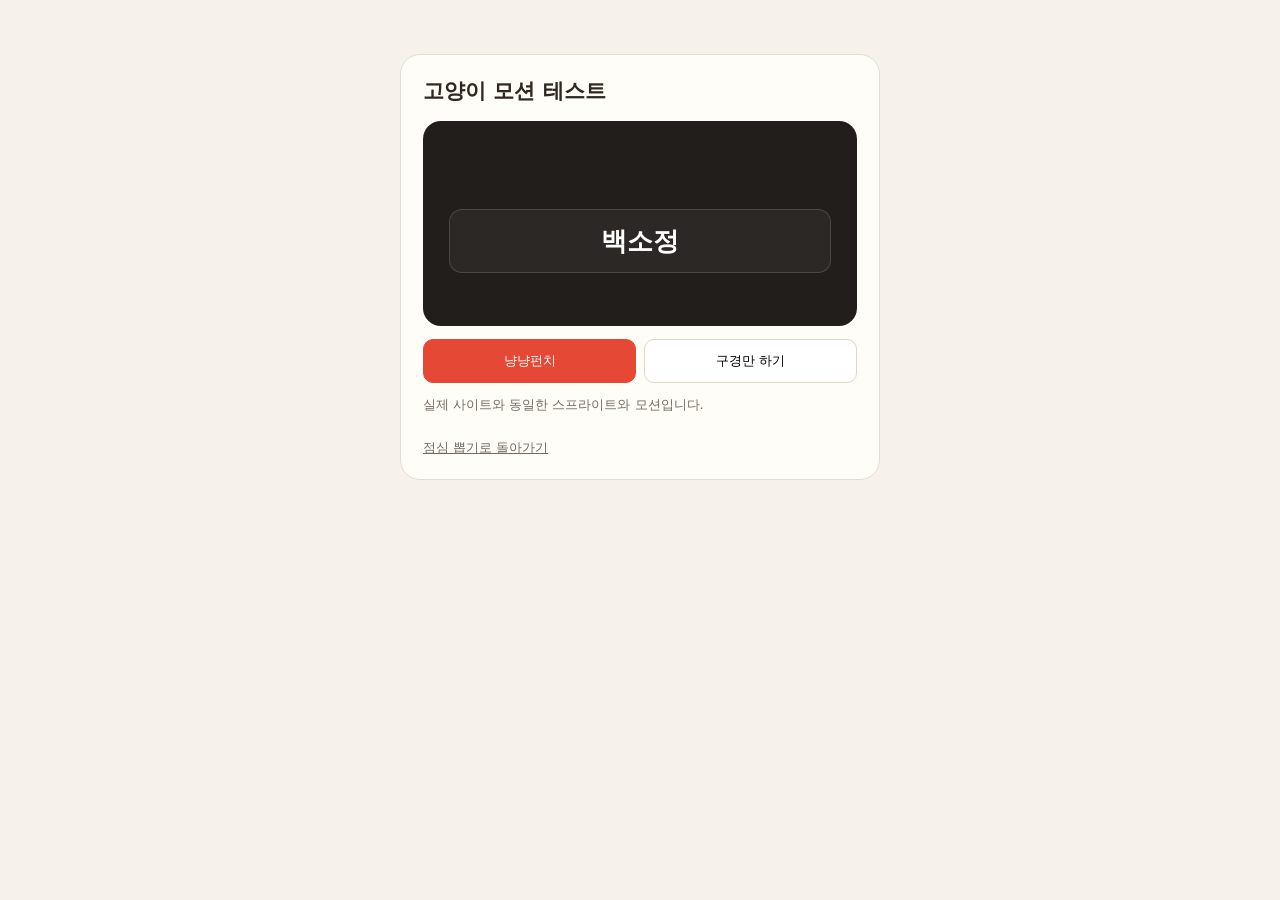
<file: cat-preview.html>
<!doctype html><html lang="ko"><head><meta charset="utf-8"><meta name="viewport" content="width=device-width,initial-scale=1"><title>고양이 모션 테스트</title><style>
*{box-sizing:border-box}body{font-family:system-ui,sans-serif;margin:0;padding:24px;background:#f6f2eb;color:#302820}main{max-width:480px;margin:30px auto;background:#fffdf8;padding:22px;border:1px solid #e4ddd3;border-radius:20px}h1{font-size:21px;margin:0 0 16px}.stage{position:relative;overflow:hidden;height:205px;background:#211e1b;border-radius:18px;display:flex;align-items:center;justify-content:center}.slot{width:88%;height:64px;border:1px solid #ffffff26;border-radius:13px;background:#ffffff0c;color:white;font-weight:800;font-size:26px;display:grid;place-items:center;margin-top:35px}.cat-sprite-canvas{z-index:2}.cat-impact{animation:impact .35s ease-out}@keyframes impact{18%{transform:translateY(7px) rotate(-.7deg)}44%{transform:translateY(-3px)}72%{transform:translateY(1px)}}.actions{display:flex;gap:8px;margin-top:13px}button{flex:1;border:1px solid #ded6cb;padding:12px;border-radius:10px;font:inherit;font-size:13px;background:white;cursor:pointer}button:first-child{background:#e54835;color:white;border-color:#e54835}button:disabled{opacity:.5;cursor:default}p,a{font-size:13px;color:#746b61}a{display:inline-block;margin-top:12px}</style></head><body><main><h1>고양이 모션 테스트</h1><div id="stage" class="stage"><div id="slot" class="slot">백소정</div></div><div class="actions"><button id="hit">냥냥펀치</button><button id="watch">구경만 하기</button></div><p id="status">실제 사이트와 동일한 스프라이트와 모션입니다.</p><a href="./">점심 뽑기로 돌아가기</a></main><script src="./assets/cat-motion.js?v=2.5.4"></script><script>
const stage=document.getElementById("stage"),slot=document.getElementById("slot"),status=document.getElementById("status"),buttons=[...document.querySelectorAll("button")];
async function play(hit){buttons.forEach(b=>b.disabled=true);slot.textContent="백소정";status.textContent="";try{await LunchCat.visit(stage,slot,hit,()=>{slot.textContent="핵밥";});status.textContent="다시 재생할 수 있습니다.";}catch(e){status.textContent="모션을 불러오지 못했습니다.";}finally{buttons.forEach(b=>b.disabled=false);}}
buttons[0].onclick=()=>play(true);buttons[1].onclick=()=>play(false);
</script></body></html>
</file>
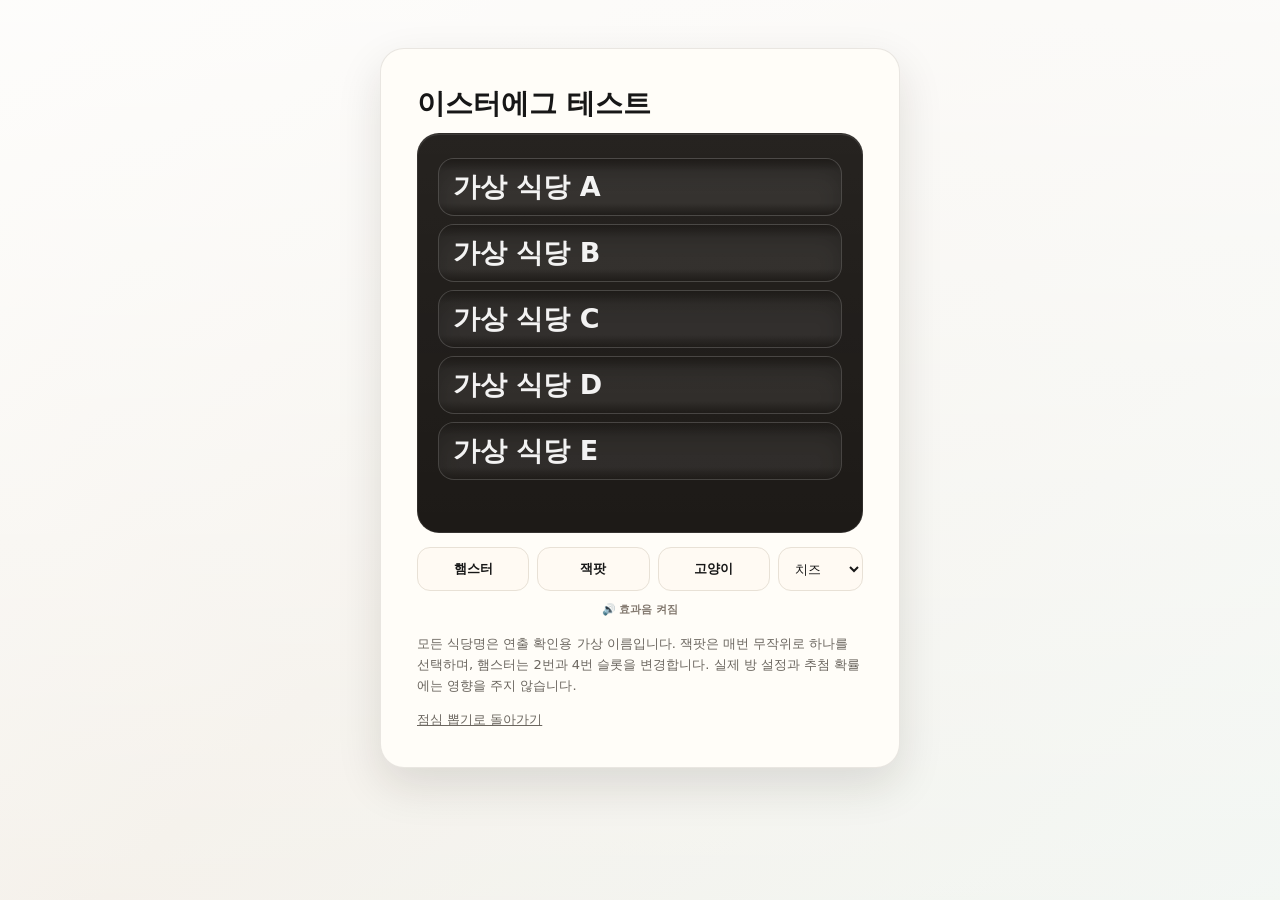
<file: event-preview.html>
<!doctype html><html lang="ko"><head><meta charset="utf-8"><meta name="viewport" content="width=device-width,initial-scale=1"><title>이스터에그 테스트</title><link rel="stylesheet" href="./assets/jackpot.css"><style>
*{box-sizing:border-box}body{margin:0;padding:28px;background:linear-gradient(180deg,#ffffffc2,#ffffff52),linear-gradient(135deg,#f8f5ef 0%,#f0ebe2 46%,#edf3ee 100%);color:#171717;font-family:system-ui,sans-serif;min-height:100vh}main{max-width:520px;margin:20px auto;padding:clamp(22px,4.5vw,36px);border:1px solid #2820181a;border-radius:24px;background:#fffdf8;box-shadow:0 18px 45px #2018121f}h1{font-size:28px;margin:0 0 10px;font-weight:900}.stage{background:linear-gradient(180deg,#ffffff0a,#ffffff00),#1d1a17;position:relative;overflow:hidden;border:1px solid #ffffff14;border-radius:22px;padding:24px 20px;display:grid;gap:8px;min-height:210px;box-shadow:inset 0 1px 0 #ffffff1a}.slot{position:relative;height:58px;border-radius:16px;border:1px solid #ffffff1c;background:#ffffff14;color:#fffffff0;display:grid;align-items:center;justify-items:start;padding:0 14px;font-weight:900;font-size:clamp(18px,5vw,27px);box-shadow:inset 0 12px 20px #00000038;overflow:hidden}.slot::before,.slot::after{content:"";position:absolute;left:0;right:0;height:12px;pointer-events:none}.slot::before{top:0;background:linear-gradient(180deg,#1d1a17e0,transparent)}.slot::after{bottom:0;background:linear-gradient(0deg,#1d1a17e0,transparent)}.gold{border-color:#edbd67;color:#ffda83;box-shadow:0 0 10px #efbd5244}.cat-sprite-canvas,.hamster-sprite-canvas{z-index:12;image-rendering:pixelated;filter:drop-shadow(0 3px 2px #0004)}.actions{display:flex;flex-wrap:wrap;gap:8px;margin-top:14px}button,select{font:inherit;font-size:13px;border:1px solid #e8e1d6;background:#fffaf3;padding:12px;border-radius:13px;color:inherit}button{cursor:pointer;flex:1;font-weight:800}button:disabled{opacity:.5}p,a{font-size:13px;color:#6b665f;line-height:1.6}#status{text-align:center;color:#ffffff9e;min-height:20px;font-weight:800;margin:0}@media(max-width:560px){body{padding:14px}main{margin:0 auto}.stage{padding:20px 16px}}
</style></head><body><main><h1>이스터에그 테스트</h1><div class="stage" id="stage"><div class="slot">가상 식당 A</div><div class="slot">가상 식당 B</div><div class="slot">가상 식당 C</div><div class="slot">가상 식당 D</div><div class="slot">가상 식당 E</div><p id="status"></p></div><div class="actions"><button id="hamster">햄스터</button><button id="jackpot">잭팟</button><button id="cat">고양이</button><select id="style" aria-label="고양이 털 색"><option value="ginger">치즈</option><option value="mackerel">고등어</option><option value="tuxedo">턱시도</option><option value="calico">삼색이</option></select></div><div class="jackpot-sound-row"><button type="button" data-jackpot-sound aria-pressed="true">효과음 켜짐</button></div><p>모든 식당명은 연출 확인용 가상 이름입니다. 잭팟은 매번 무작위로 하나를 선택하며, 햄스터는 2번과 4번 슬롯을 변경합니다. 실제 방 설정과 추첨 확률에는 영향을 주지 않습니다.</p><a href="./">점심 뽑기로 돌아가기</a></main><script src="./assets/cat-motion.js?v=2.5.4"></script><script src="./assets/hamster-motion.js"></script><script src="./assets/jackpot-motion.js"></script><script>
const stage=document.getElementById("stage"),slots=[...stage.querySelectorAll(".slot")],status=document.getElementById("status"),buttons=[...document.querySelectorAll(".actions button")],items=["가상 식당 A","가상 식당 B","가상 식당 C","가상 식당 D","가상 식당 E","가상 식당 F","가상 식당 G"];
const wait=ms=>new Promise(r=>setTimeout(r,ms));
async function spin(finals,delay=0){await Promise.all(slots.map(async(s,i)=>{await wait(i*delay);for(let n=0;n<12;n++){s.textContent=items[(n+i*2)%items.length];await wait(100);}s.textContent=finals[i];}));}
async function play(type){if(type==="jackpot")LunchJackpot.prime();buttons.forEach(b=>b.disabled=true);slots.forEach((s,i)=>{s.classList.remove("gold","j-won");s.textContent=items[i];});status.classList.remove("j-final-status");status.textContent="";try{if(type==="hamster")await LunchHamster.visit({stage,windows:slots,targetIndices:[1,3],onRun:async i=>{const slot=slots[i];for(let n=0;n<10;n++){slot.textContent=items[(n+i)%items.length];await wait(100);}slot.textContent=i===1?"가상 식당 F":"가상 식당 G";}});else if(type==="jackpot"){const winner=items[Math.floor(Math.random()*items.length)];await LunchJackpot.run({stage,windows:slots,status,spin:async onLock=>{await Promise.all(slots.map(async(slot,i)=>{const duration=820+i*530,start=performance.now();let n=0;while(performance.now()-start<duration){slot.textContent=items[(n+++i)%items.length];await wait(75);}slot.textContent=winner;onLock(i);}));}});}else await LunchCat.visit(stage,slots[0],true,()=>{slots[0].textContent="가상 식당 F";},{variant:document.getElementById("style").value});}catch(e){status.textContent="모션을 불러오지 못했습니다.";}finally{buttons.forEach(b=>b.disabled=false);}}
for(const id of ["hamster","jackpot","cat"])document.getElementById(id).onclick=()=>play(id);
</script></body></html>
</file>
<file: assets/jackpot.css>
/* Shared jackpot show for the real picker and preview. */
.jackpot-sound-row{display:flex;justify-content:flex-end;margin:7px 0 0}
[data-jackpot-sound]{border:0;background:transparent;color:#82786e;font-size:11px;cursor:pointer;padding:4px 2px}
[data-jackpot-sound]:focus-visible{outline:2px solid #c99042;border-radius:4px}
[data-jackpot-sound][aria-pressed="false"]{opacity:.7}
.j-show{position:relative;isolation:isolate}
.j-marquee{position:absolute;inset:5px;z-index:15;pointer-events:none;border:1px solid #a97838;border-radius:15px;opacity:0;transition:opacity .25s ease;box-shadow:inset 0 0 15px #c6954830}
.j-show .j-marquee{opacity:1}
.j-bulb{position:absolute;width:6px;height:6px;border-radius:50%;background:#604625;box-shadow:0 0 2px #0007;transform:translate(-50%,-50%);transition:background .13s,box-shadow .13s}
.j-bulb.lit{background:#ffda8d;box-shadow:0 0 7px 2px #efb24e99}
.j-show .j-await{border-color:#936c35!important;transition:border-color .18s,box-shadow .18s}
.j-show .j-focus{border-color:#ffda8d!important;box-shadow:inset 0 0 18px #fbc76238,0 0 13px #ffc86d66!important}
.j-show .j-spin{border-color:#eac27a!important;box-shadow:inset 0 0 16px #d7a75022!important}
.j-won{border-color:#f5cd80!important;box-shadow:inset 0 0 16px #ffcd6b25,0 0 8px #efb84d44!important}
.j-show .j-won{animation:j-win-lock .7s ease-out both}
.j-message{position:absolute;z-index:18;inset:0;display:grid;place-items:center;pointer-events:none}
.j-title{font-size:clamp(32px,9vw,60px);font-family:Georgia,"Times New Roman",serif;font-weight:900;line-height:1;letter-spacing:.025em;color:#ffdf96;text-shadow:0 2px 0 #a96d24,0 4px 0 #794719,0 0 20px #ffc56188;background:linear-gradient(110deg,#35210f,#1e1712 45%,#35210f);border:2px solid #f3c578;border-radius:12px;padding:14px 20px;box-shadow:0 10px 28px #0007,0 0 18px #efbb4e55;animation:j-title-pop 1.2s ease-out both;white-space:nowrap}
.j-coin{position:absolute;z-index:17;left:50%;top:50%;width:var(--sz);height:var(--sz);border-radius:2px;background:var(--color);pointer-events:none;animation:j-coin-burst .95s ease-out both}
.j-show .j-count{color:#e9bd78!important;font-variant-numeric:tabular-nums;letter-spacing:.19em;font-size:12px!important;font-weight:900}
.j-final-status{color:#ffda83!important;font-weight:950!important;font-size:22px!important;letter-spacing:.13em;text-shadow:0 0 10px #d5a35366}
@keyframes j-title-pop{0%{opacity:0;transform:scale(.65)}18%{opacity:1;transform:scale(1.06)}35%,82%{opacity:1;transform:scale(1)}100%{opacity:0;transform:scale(1)}}
@keyframes j-win-lock{0%{transform:scale(.985)}24%{transform:scale(1.015)}100%{transform:scale(1)}}
@keyframes j-coin-burst{0%{opacity:0;transform:translate(-50%,-50%) scale(.5)}12%{opacity:1}75%{opacity:1}100%{opacity:0;transform:translate(calc(-50% + var(--dx)),calc(-50% + var(--dy))) rotate(var(--rot))}}
@media(prefers-reduced-motion:reduce){.j-title,.j-coin,.j-show .j-won{animation:none!important}.j-bulb{transition:none}.j-coin{display:none}.j-title{opacity:1}}
</file>
